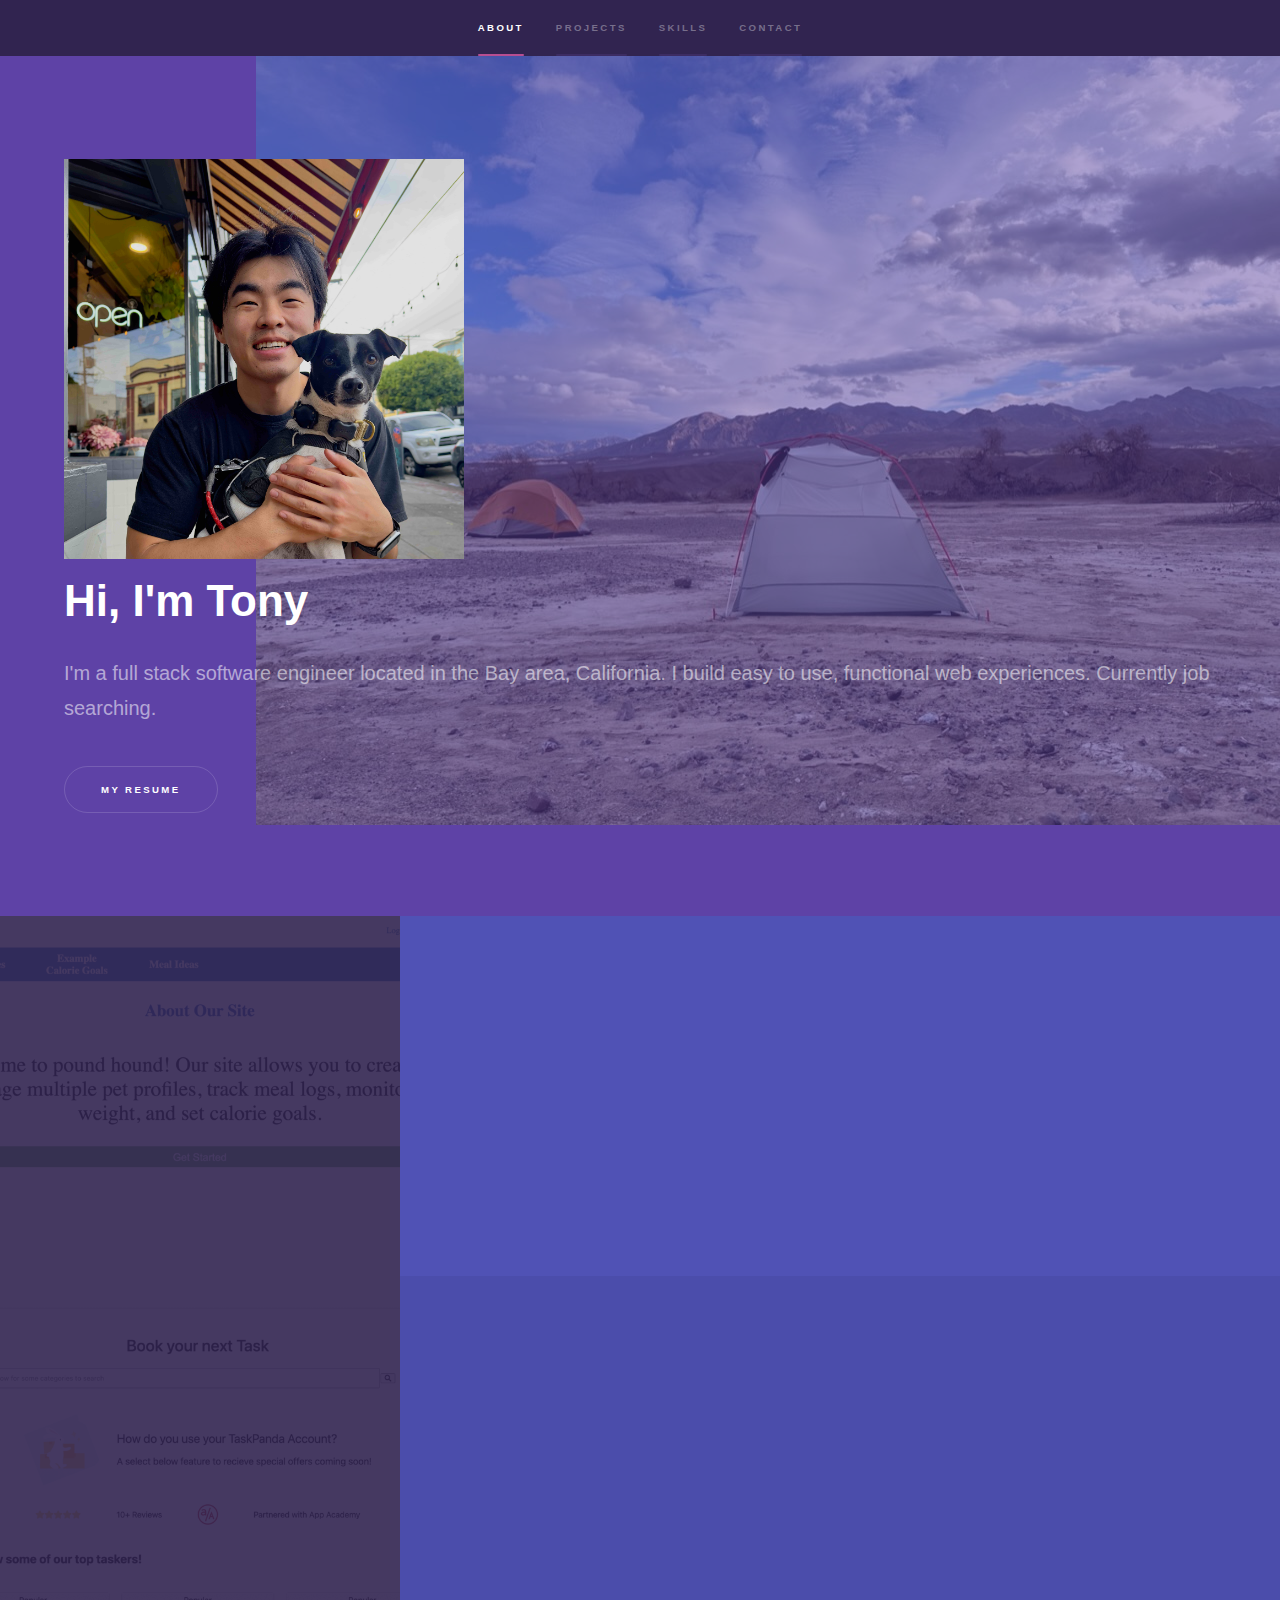
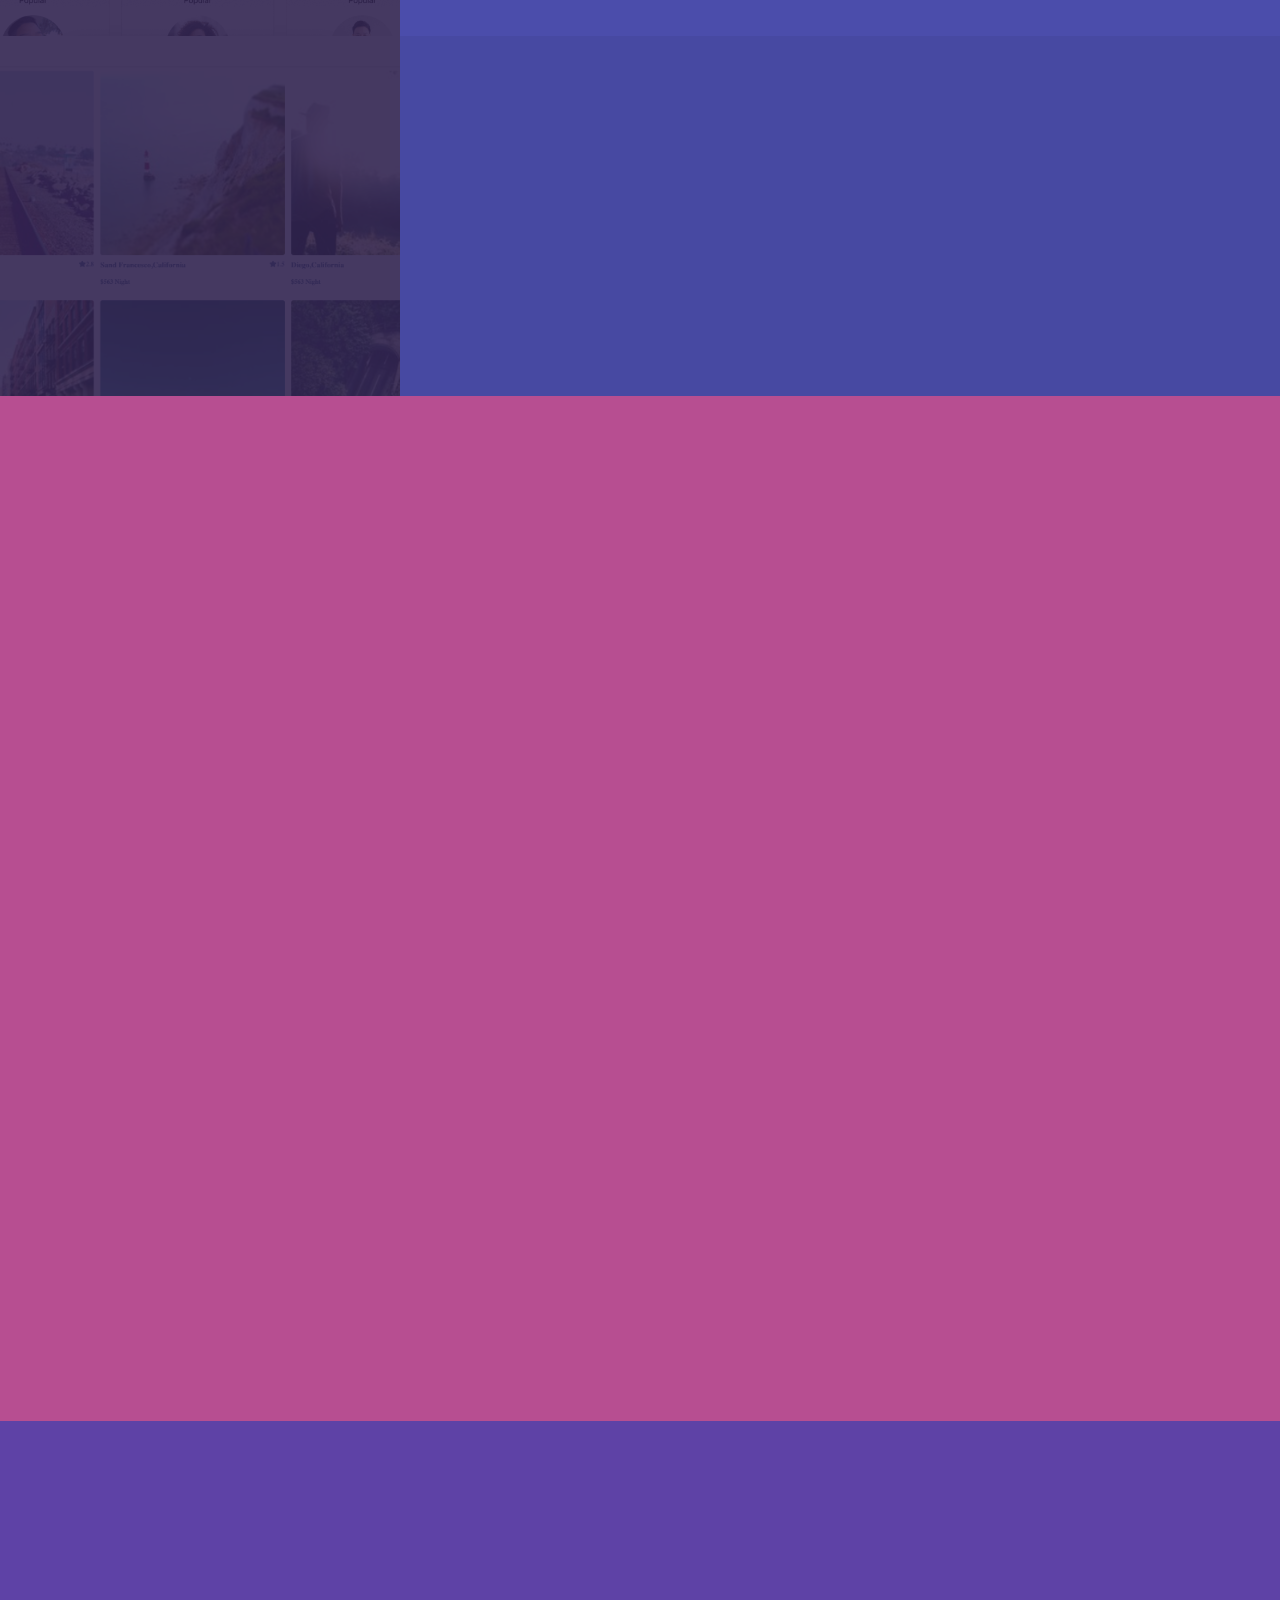
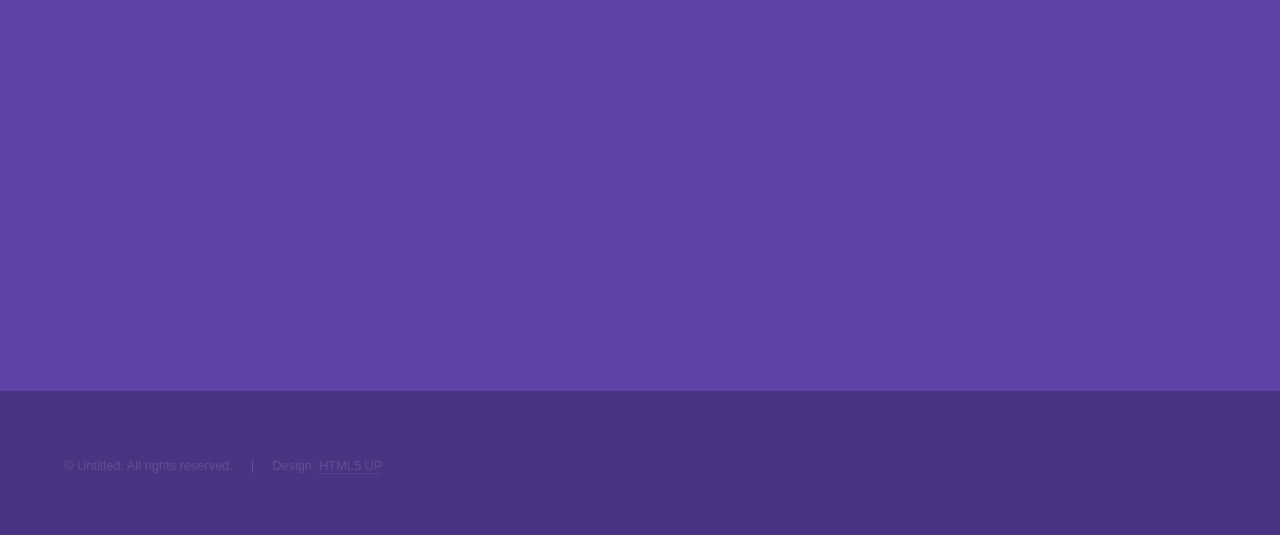
<file: index.html>
<!DOCTYPE HTML>
<!--
	Hyperspace by HTML5 UP
	html5up.net | @ajlkn
	Free for personal and commercial use under the CCA 3.0 license (html5up.net/license)
-->
<html>
	<head>
		<title>Tony He</title>
		<meta charset="utf-8" />
		<meta name="viewport" content="width=device-width, initial-scale=1, user-scalable=no" />
		<link rel="stylesheet" href="assets/css/main.css" />
		<noscript><link rel="stylesheet" href="assets/css/noscript.css" /></noscript>
	</head>
	<body class="is-preload">

		<!-- Sidebar -->
			<section id="sidebar">
				<div class="inner">
					<nav>
						<ul>
							<li><a href="#intro">About</a></li>
							<li><a href="#one">Projects</a></li>
							<li><a href="#two">Skills</a></li>
							<li><a href="#three">Contact</a></li>
						</ul>
					</nav>
				</div>
			</section>

		<!-- Wrapper -->
			<div id="wrapper">

				<!-- Intro -->
					<section id="intro" class="wrapper style1 fullscreen fade-up">
						<div class="inner">
							<img src="images/profile.jpeg" alt="" data-position="25% 25%" style="width: 400px; height: auto;"/>
							<h1>Hi, I'm Tony</h1>
							<p>I'm a full stack software engineer located in the Bay area, California. I build easy to use, functional web experiences. Currently job searching. </a><br />
							</p>
							<ul class="actions">
								<li><a href="https://docs.google.com/document/d/11pzdgfpQrq8wYHEp_ll9ptJjyOVQGOpEpcLzHX60e7g/edit?usp=sharing" target="_blank" class="button scrolly">My resume</a></li>
							</ul>
						</div>
					</section>

				<!-- One -->
					<section id="one" class="wrapper style2 spotlights">
						<section>
							<a href="#" class="image"><img src="images/poundhound.gif" alt="" data-position="center center" /></a>
							<div class="content">
								<div class="inner">
									<h2>Pound Hound</h2>
									<p>Web app for pet profile management with meal log and weight tracking. Inspired by my dog and myfitnesspal. </p>
									<ul class="actions">
										<li><a href="https://poundhound.onrender.com/" class="button" target="_blank">Live site</a></li>
										<li><a href="https://github.com/tohknee/capstone-calorie-tracker" class="button" target="_blank">GitHub Repository</a></li>
										
									</ul>
								</div>
							</div>
						</section>
						<section>
							<a href="#" class="image"><img src="images/taskpanda.gif" alt="" data-position="top center" /></a>
							<div class="content">
								<div class="inner">
									<h2>Task Panda</h2>
									<p>Task Booking and review web application.</p>
									<ul class="actions">
										<li><a href="https://allfouryou.onrender.com/" class="button" target="_blank">Live site</a></li>
										<li><a href="https://github.com/Mattchu18/AllFourYou" class="button" target="_blank">GitHub Repository</a></li>
										
									</ul>
								</div>
							</div>
						</section>
						<section>
							<a href="#" class="image"><img src="images/spotbooker.png" alt="" data-position="25% 25%" /></a>
							<div class="content">
								<div class="inner">
									<h2>Spot Booker</h2>
									<p>Spot Booking & management web applicatio. Built with Express.js, React, Redux.</p>
									<ul class="actions">
										<li><a href="https://spotbooker.onrender.com" class="button" target="_blank">Live site</a></li>
										<li><a href="https://github.com/tohknee/BikeBnB" class="button" target="_blank">GitHub Repository</a></li>
										
									</ul>
								</div>
							</div>
						</section>
					</section>

				<!-- Two -->
					<section id="two" class="wrapper style3 fade-up">
						<div class="inner">
							<h2>What I can do</h2>
							<p>I'm a recent graduate from the App Academy 24 week web development course. I'm experienced in both front end and back end web development. I'm continously learning to expand my knowledge in the coding field. Here are a few skills I picked up along my coding journey so far!</p>
							<div class="features">
								<section>
									<span class="icon solid major fa-code"></span>
									<h3>JavaScript</h3>
									<p>Experienced in developing interactive web apllications with its frameworks and libraries.</p>
								</section>
								<section>
									<span class="icon solid major fa-code"></span>
									<h3>Python</h3>
									<p>Utilized Python and related libraries like Flask for various projects.</p>
								</section>
								<section>
									<span class="icon solid major fa-cog"></span>
									<h3>React.js + Redux</h3>
									<p>I have hands-on experience in developing component based user interfaces with React.js. Managed application state with Redux.</p>
								</section>
								<section>
									<span class="icon solid major fa-desktop"></span>
									<h3>SQL (Structured Query Language)</h3>
									<p>Experienced in querying, manipulating, and managing databases.</p>
								</section>
								<section>
									<span class="icon solid major fa-code"></span>
									<h3>HTML + CSS</h3>
									<p>My first "language". Experienced in writing structured HTML5 markup and styling with CSS.</p>
								</section>
								<section>
									<span class="icon solid major fa-cog"></span>
									<h3>Tools</h3>
									<ul>
										<li>Text Editor: Visual Strudio Code</li>
										<li>Version Control: Git, GitHub</li>
										<li>Debugging: Chrome & React DevTools</li>
										<li>API Development: Postman</li>
									</ul>
								</section>
							</div>
							<ul class="actions">
								<li><a href="https://docs.google.com/document/d/11pzdgfpQrq8wYHEp_ll9ptJjyOVQGOpEpcLzHX60e7g/edit?usp=sharing" target="_blank" class="button">See my resume</a></li>
							</ul>
						</div>
					</section>

				<!-- Three -->
					<section id="three" class="wrapper style1 fade-up">
						<div class="inner">
							<h2>Let's talk</h2>
							<p>Wanna get in touch or collaborate? Feel free to contact me at any of my socials below</p>
							<div >
								<!-- class="split style1" put this in the above div to add split style-->
								<!-- <section>
									<form method="post" action="#">
										<div class="fields">
											<div class="field half">
												<label for="name">Name</label>
												<input type="text" name="name" id="name" />
											</div>
											<div class="field half">
												<label for="email">Email</label>
												<input type="text" name="email" id="email" />
											</div>
											<div class="field">
												<label for="message">Message</label>
												<textarea name="message" id="message" rows="5"></textarea>
											</div>
										</div>
										<ul class="actions">
											<li><a href="" class="button submit">Send Message</a></li>
										</ul>
									</form>
								</section> -->
								<section>
									<ul class="contact">
										<li>
											<h3>Location</h3>
											<span>Bay Area, California
										</span>
										</li>
										<li>
											<h3>Email</h3>
											<a href="mailto: tphe@ucdavis.edu">tphe@ucdavis.edu</a>
										</li>
										<li>
											<h3>Phone</h3>
											<span>(925) 639-8794</span>
										</li>
										<li>
											<h3>Socials</h3>
											<ul class="icons">
												<!-- <li><a href="#" class="icon brands fa-twitter"><span class="label">Twitter</span></a></li> -->
												<!-- <li><a href="#" class="icon brands fa-facebook-f"><span class="label">Facebook</span></a></li> -->
												<li><a href="https://github.com/tohknee" class="icon brands fa-github" target="_blank"><span class="label">GitHub</span></a></li>
												<li><a href="www.linkedin.com/in/tonyhedev" class="icon brands fa-linkedin-in" target="_blank"><span class="label">LinkedIn</span></a></li>
												<li><a href="https://wellfound.com/u/tonyhe" class="icon brands fa fa-hand-peace-o"></a></li> <span class="label">&#x270C;</span>
												<li><a href="https://www.instagram.com/tohknee/" class="icon brands fa-instagram" target="_blank"><span class="label">Instagram</span></a></li>
											</ul>
										</li>
									</ul>
								</section>
							</div>
						</div>
					</section>

			</div>

		<!-- Footer -->
			<footer id="footer" class="wrapper style1-alt">
				<div class="inner">
					<ul class="menu">
						<li>&copy; Untitled. All rights reserved.</li><li>Design: <a href="http://html5up.net">HTML5 UP</a></li>
					</ul>
				</div>
			</footer>

		<!-- Scripts -->
			<script src="assets/js/jquery.min.js"></script>
			<script src="assets/js/jquery.scrollex.min.js"></script>
			<script src="assets/js/jquery.scrolly.min.js"></script>
			<script src="assets/js/browser.min.js"></script>
			<script src="assets/js/breakpoints.min.js"></script>
			<script src="assets/js/util.js"></script>
			<script src="assets/js/main.js"></script>

	</body>
</html>
</file>
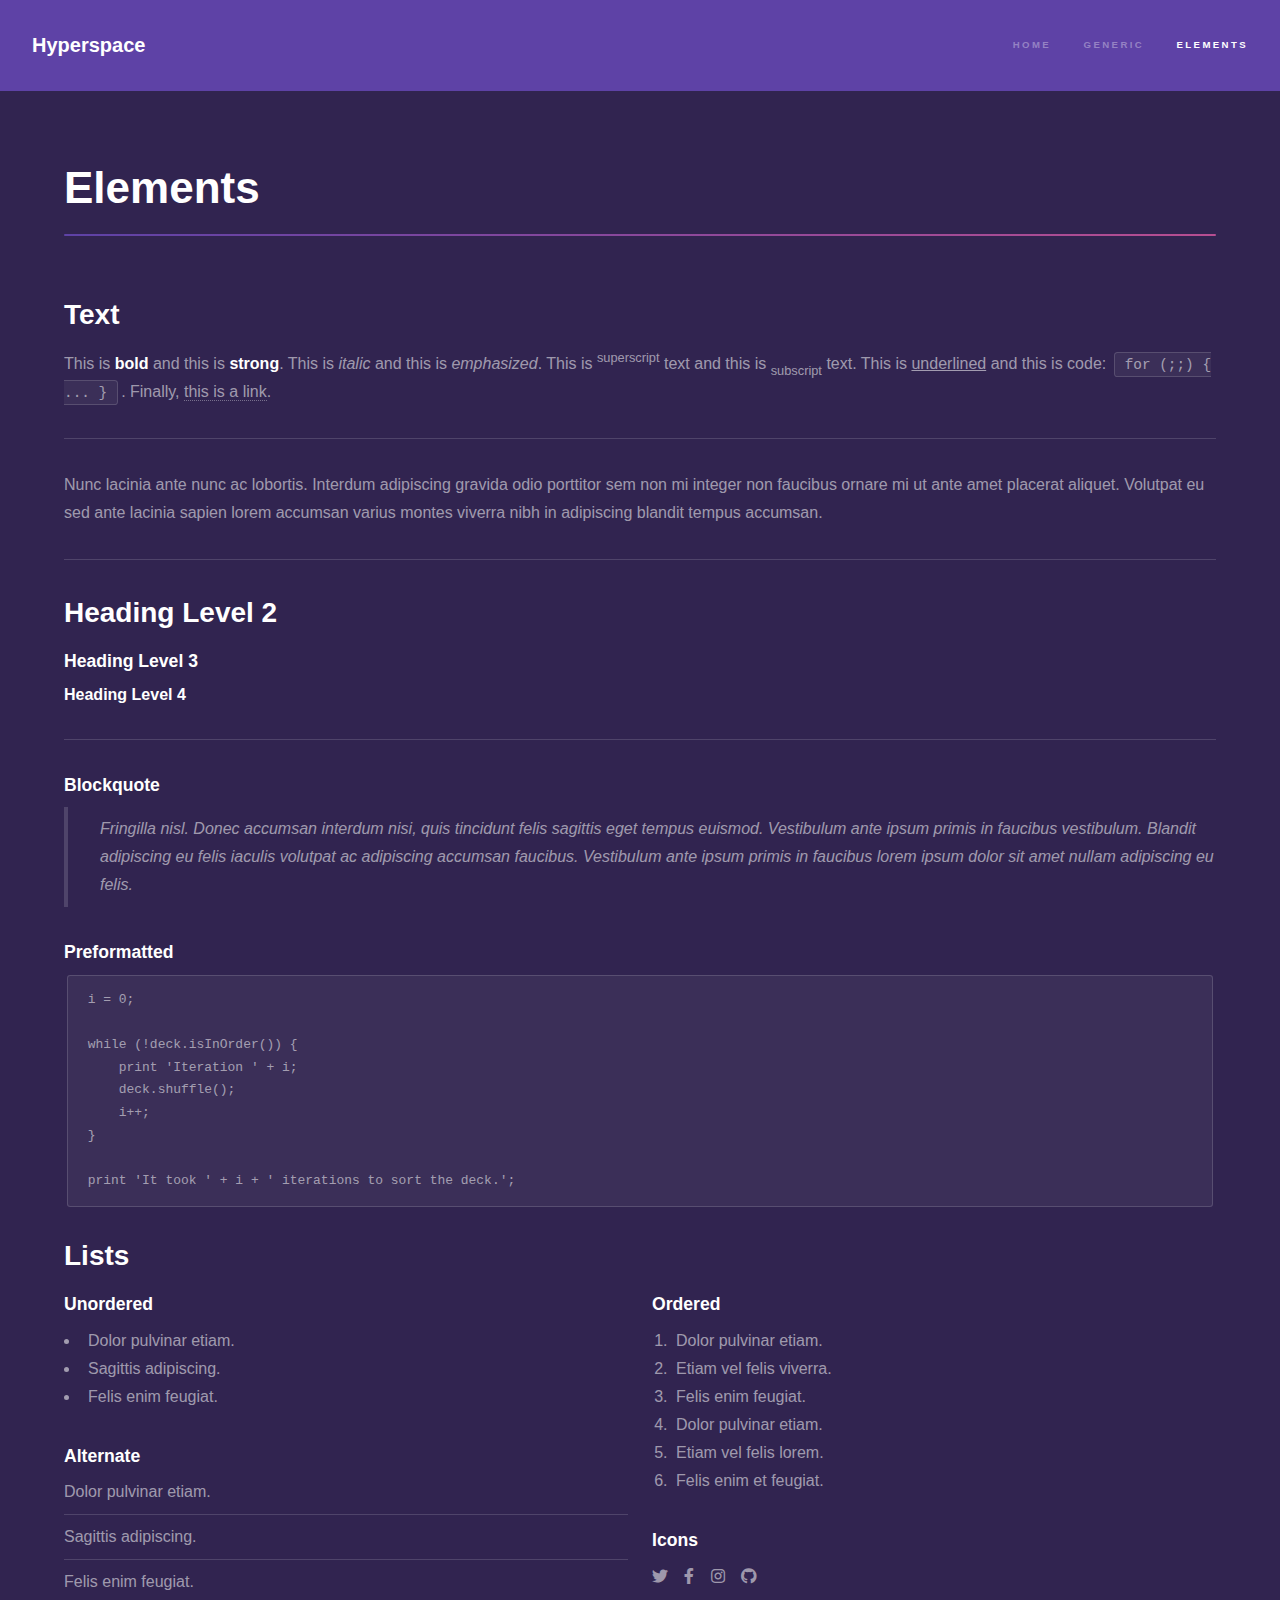
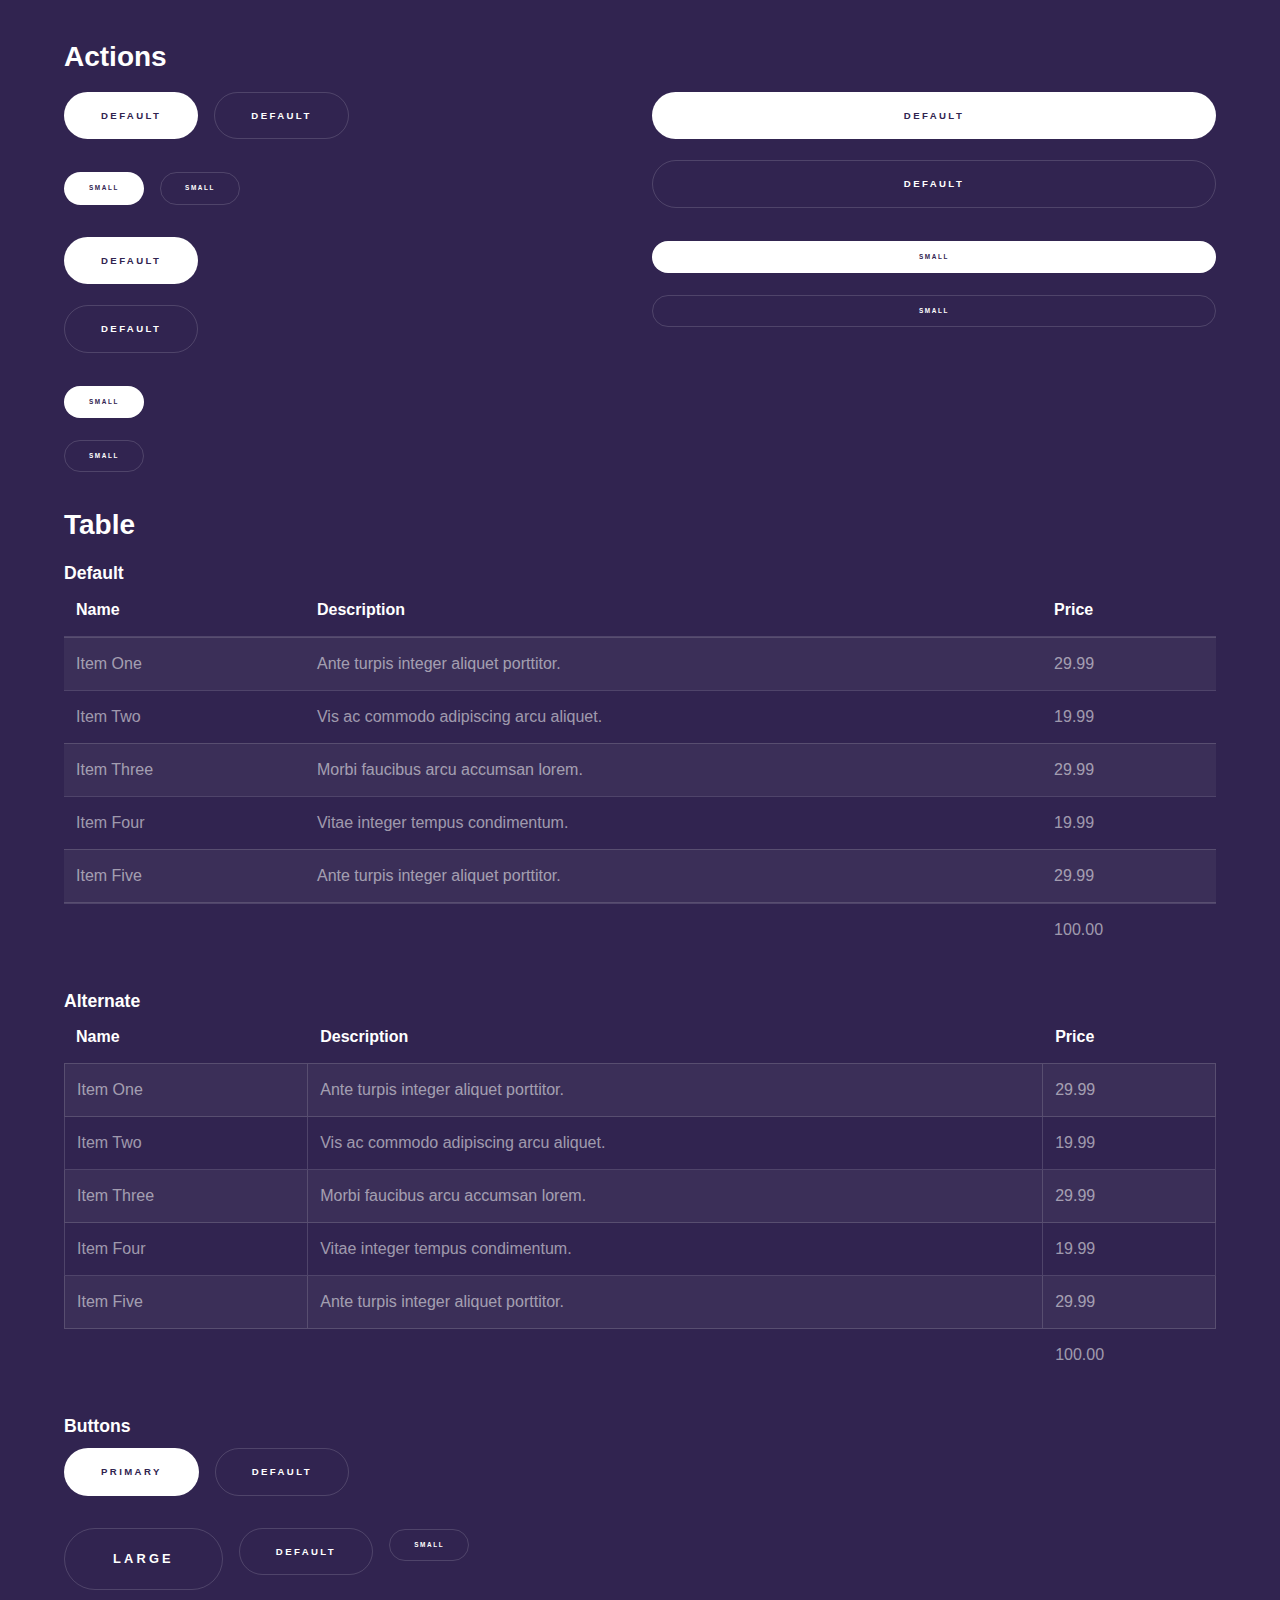
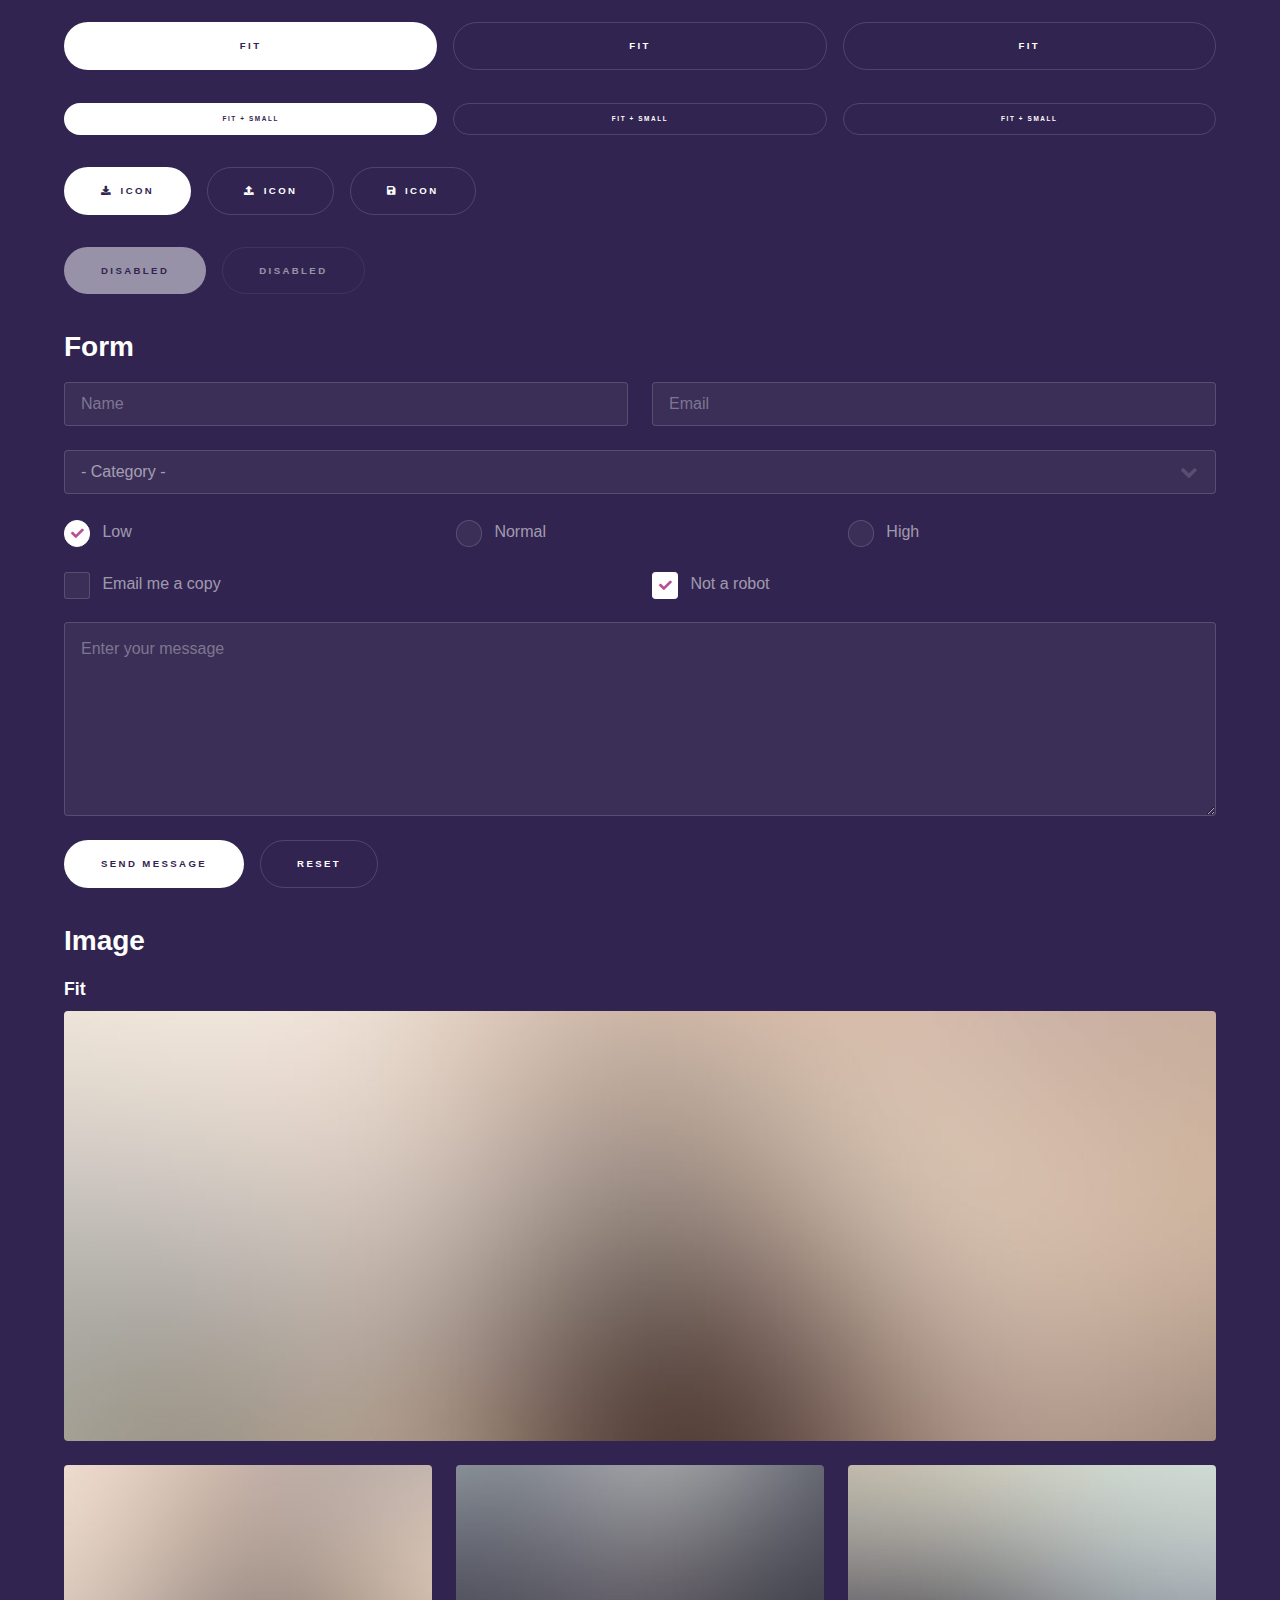
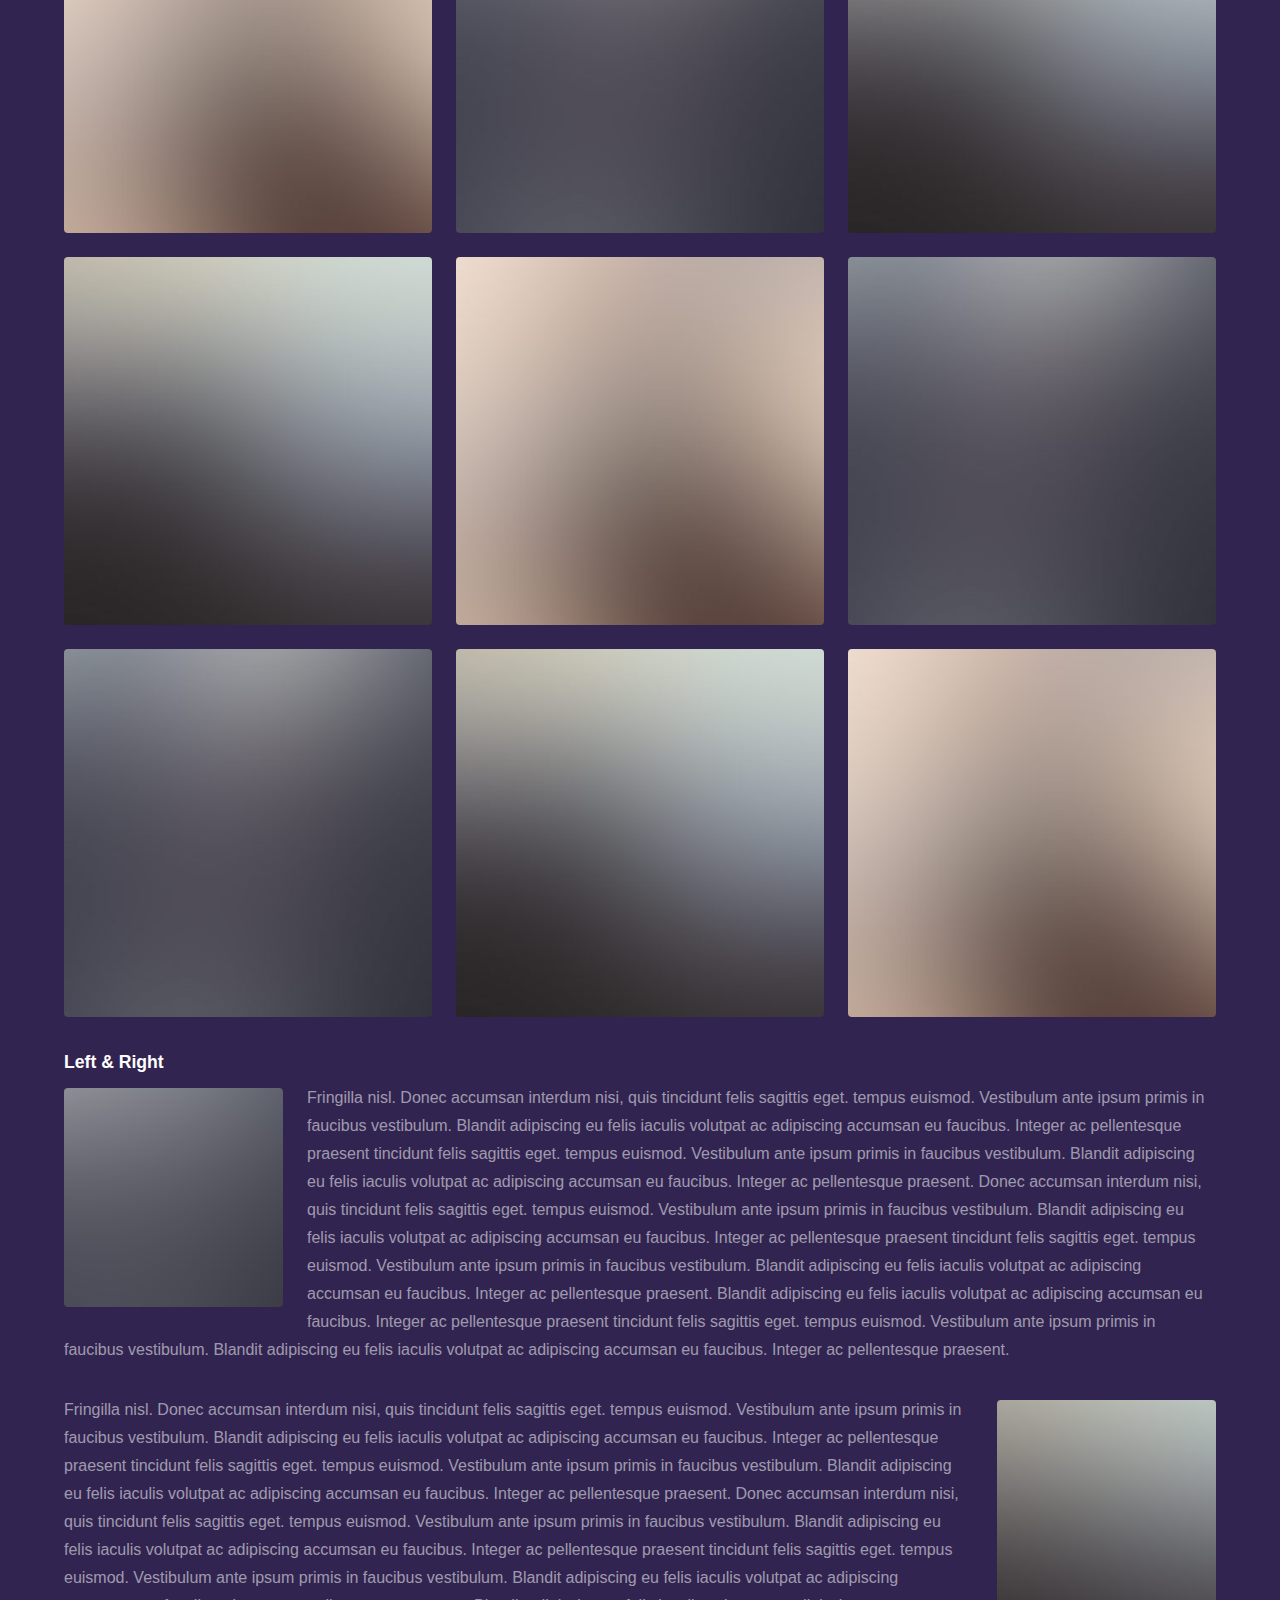
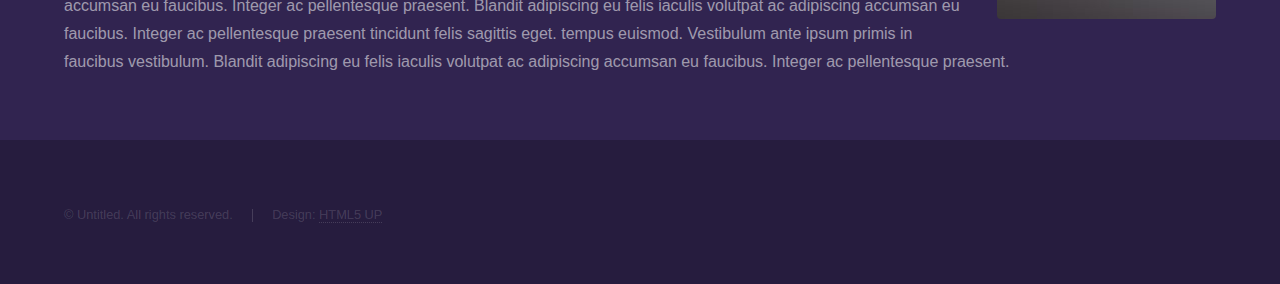
<file: elements.html>
<!DOCTYPE HTML>
<!--
	Hyperspace by HTML5 UP
	html5up.net | @ajlkn
	Free for personal and commercial use under the CCA 3.0 license (html5up.net/license)
-->
<html>
	<head>
		<title>Elements - Hyperspace by HTML5 UP</title>
		<meta charset="utf-8" />
		<meta name="viewport" content="width=device-width, initial-scale=1, user-scalable=no" />
		<link rel="stylesheet" href="assets/css/main.css" />
		<noscript><link rel="stylesheet" href="assets/css/noscript.css" /></noscript>
	</head>
	<body class="is-preload">

		<!-- Header -->
			<header id="header">
				<a href="index.html" class="title">Hyperspace</a>
				<nav>
					<ul>
						<li><a href="index.html">Home</a></li>
						<li><a href="generic.html">Generic</a></li>
						<li><a href="elements.html"  class="active">Elements</a></li>
					</ul>
				</nav>
			</header>

		<!-- Wrapper -->
			<div id="wrapper">

				<!-- Main -->
					<section id="main" class="wrapper">
						<div class="inner">
							<h1 class="major">Elements</h1>

							<!-- Text -->
								<section>
									<h2>Text</h2>
									<p>This is <b>bold</b> and this is <strong>strong</strong>. This is <i>italic</i> and this is <em>emphasized</em>.
									This is <sup>superscript</sup> text and this is <sub>subscript</sub> text.
									This is <u>underlined</u> and this is code: <code>for (;;) { ... }</code>. Finally, <a href="#">this is a link</a>.</p>
									<hr />
									<p>Nunc lacinia ante nunc ac lobortis. Interdum adipiscing gravida odio porttitor sem non mi integer non faucibus ornare mi ut ante amet placerat aliquet. Volutpat eu sed ante lacinia sapien lorem accumsan varius montes viverra nibh in adipiscing blandit tempus accumsan.</p>
									<hr />
									<h2>Heading Level 2</h2>
									<h3>Heading Level 3</h3>
									<h4>Heading Level 4</h4>
									<hr />
									<h3>Blockquote</h3>
									<blockquote>Fringilla nisl. Donec accumsan interdum nisi, quis tincidunt felis sagittis eget tempus euismod. Vestibulum ante ipsum primis in faucibus vestibulum. Blandit adipiscing eu felis iaculis volutpat ac adipiscing accumsan faucibus. Vestibulum ante ipsum primis in faucibus lorem ipsum dolor sit amet nullam adipiscing eu felis.</blockquote>
									<h3>Preformatted</h3>
									<pre><code>i = 0;

while (!deck.isInOrder()) {
    print 'Iteration ' + i;
    deck.shuffle();
    i++;
}

print 'It took ' + i + ' iterations to sort the deck.';</code></pre>
								</section>

							<!-- Lists -->
								<section>
									<h2>Lists</h2>
									<div class="row">
										<div class="col-6 col-12-medium">
											<h3>Unordered</h3>
											<ul>
												<li>Dolor pulvinar etiam.</li>
												<li>Sagittis adipiscing.</li>
												<li>Felis enim feugiat.</li>
											</ul>
											<h3>Alternate</h3>
											<ul class="alt">
												<li>Dolor pulvinar etiam.</li>
												<li>Sagittis adipiscing.</li>
												<li>Felis enim feugiat.</li>
											</ul>
										</div>
										<div class="col-6 col-12-medium">
											<h3>Ordered</h3>
											<ol>
												<li>Dolor pulvinar etiam.</li>
												<li>Etiam vel felis viverra.</li>
												<li>Felis enim feugiat.</li>
												<li>Dolor pulvinar etiam.</li>
												<li>Etiam vel felis lorem.</li>
												<li>Felis enim et feugiat.</li>
											</ol>
											<h3>Icons</h3>
											<ul class="icons">
												<li><a href="#" class="icon brands fa-twitter"><span class="label">Twitter</span></a></li>
												<li><a href="#" class="icon brands fa-facebook-f"><span class="label">Facebook</span></a></li>
												<li><a href="#" class="icon brands fa-instagram"><span class="label">Instagram</span></a></li>
												<li><a href="#" class="icon brands fa-github"><span class="label">Github</span></a></li>
											</ul>
										</div>
									</div>
									<h2>Actions</h2>
									<div class="row">
										<div class="col-6 col-12-medium">
											<ul class="actions">
												<li><a href="#" class="button primary">Default</a></li>
												<li><a href="#" class="button">Default</a></li>
											</ul>
											<ul class="actions small">
												<li><a href="#" class="button primary small">Small</a></li>
												<li><a href="#" class="button small">Small</a></li>
											</ul>
											<ul class="actions stacked">
												<li><a href="#" class="button primary">Default</a></li>
												<li><a href="#" class="button">Default</a></li>
											</ul>
											<ul class="actions stacked">
												<li><a href="#" class="button primary small">Small</a></li>
												<li><a href="#" class="button small">Small</a></li>
											</ul>
										</div>
										<div class="col-6 col-12-medium">
											<ul class="actions stacked">
												<li><a href="#" class="button primary fit">Default</a></li>
												<li><a href="#" class="button fit">Default</a></li>
											</ul>
											<ul class="actions stacked">
												<li><a href="#" class="button primary small fit">Small</a></li>
												<li><a href="#" class="button small fit">Small</a></li>
											</ul>
										</div>
									</div>
								</section>

							<!-- Table -->
								<section>
									<h2>Table</h2>
									<h3>Default</h3>
									<div class="table-wrapper">
										<table>
											<thead>
												<tr>
													<th>Name</th>
													<th>Description</th>
													<th>Price</th>
												</tr>
											</thead>
											<tbody>
												<tr>
													<td>Item One</td>
													<td>Ante turpis integer aliquet porttitor.</td>
													<td>29.99</td>
												</tr>
												<tr>
													<td>Item Two</td>
													<td>Vis ac commodo adipiscing arcu aliquet.</td>
													<td>19.99</td>
												</tr>
												<tr>
													<td>Item Three</td>
													<td> Morbi faucibus arcu accumsan lorem.</td>
													<td>29.99</td>
												</tr>
												<tr>
													<td>Item Four</td>
													<td>Vitae integer tempus condimentum.</td>
													<td>19.99</td>
												</tr>
												<tr>
													<td>Item Five</td>
													<td>Ante turpis integer aliquet porttitor.</td>
													<td>29.99</td>
												</tr>
											</tbody>
											<tfoot>
												<tr>
													<td colspan="2"></td>
													<td>100.00</td>
												</tr>
											</tfoot>
										</table>
									</div>

									<h3>Alternate</h3>
									<div class="table-wrapper">
										<table class="alt">
											<thead>
												<tr>
													<th>Name</th>
													<th>Description</th>
													<th>Price</th>
												</tr>
											</thead>
											<tbody>
												<tr>
													<td>Item One</td>
													<td>Ante turpis integer aliquet porttitor.</td>
													<td>29.99</td>
												</tr>
												<tr>
													<td>Item Two</td>
													<td>Vis ac commodo adipiscing arcu aliquet.</td>
													<td>19.99</td>
												</tr>
												<tr>
													<td>Item Three</td>
													<td> Morbi faucibus arcu accumsan lorem.</td>
													<td>29.99</td>
												</tr>
												<tr>
													<td>Item Four</td>
													<td>Vitae integer tempus condimentum.</td>
													<td>19.99</td>
												</tr>
												<tr>
													<td>Item Five</td>
													<td>Ante turpis integer aliquet porttitor.</td>
													<td>29.99</td>
												</tr>
											</tbody>
											<tfoot>
												<tr>
													<td colspan="2"></td>
													<td>100.00</td>
												</tr>
											</tfoot>
										</table>
									</div>
								</section>

							<!-- Buttons -->
								<section>
									<h3>Buttons</h3>
									<ul class="actions">
										<li><a href="#" class="button primary">Primary</a></li>
										<li><a href="#" class="button">Default</a></li>
									</ul>
									<ul class="actions">
										<li><a href="#" class="button large">Large</a></li>
										<li><a href="#" class="button">Default</a></li>
										<li><a href="#" class="button small">Small</a></li>
									</ul>
									<ul class="actions fit">
										<li><a href="#" class="button primary fit">Fit</a></li>
										<li><a href="#" class="button fit">Fit</a></li>
										<li><a href="#" class="button fit">Fit</a></li>
									</ul>
									<ul class="actions fit small">
										<li><a href="#" class="button primary fit small">Fit + Small</a></li>
										<li><a href="#" class="button fit small">Fit + Small</a></li>
										<li><a href="#" class="button fit small">Fit + Small</a></li>
									</ul>
									<ul class="actions">
										<li><a href="#" class="button primary icon solid fa-download">Icon</a></li>
										<li><a href="#" class="button icon solid fa-upload">Icon</a></li>
										<li><a href="#" class="button icon solid fa-save">Icon</a></li>
									</ul>
									<ul class="actions">
										<li><span class="button primary disabled">Disabled</span></li>
										<li><span class="button disabled">Disabled</span></li>
									</ul>
								</section>

							<!-- Form -->
								<section>
									<h2>Form</h2>
									<form method="post" action="#">
										<div class="row gtr-uniform">
											<div class="col-6 col-12-xsmall">
												<input type="text" name="demo-name" id="demo-name" value="" placeholder="Name" />
											</div>
											<div class="col-6 col-12-xsmall">
												<input type="email" name="demo-email" id="demo-email" value="" placeholder="Email" />
											</div>
											<div class="col-12">
												<select name="demo-category" id="demo-category">
													<option value="">- Category -</option>
													<option value="1">Manufacturing</option>
													<option value="1">Shipping</option>
													<option value="1">Administration</option>
													<option value="1">Human Resources</option>
												</select>
											</div>
											<div class="col-4 col-12-small">
												<input type="radio" id="demo-priority-low" name="demo-priority" checked>
												<label for="demo-priority-low">Low</label>
											</div>
											<div class="col-4 col-12-small">
												<input type="radio" id="demo-priority-normal" name="demo-priority">
												<label for="demo-priority-normal">Normal</label>
											</div>
											<div class="col-4 col-12-small">
												<input type="radio" id="demo-priority-high" name="demo-priority">
												<label for="demo-priority-high">High</label>
											</div>
											<div class="col-6 col-12-small">
												<input type="checkbox" id="demo-copy" name="demo-copy">
												<label for="demo-copy">Email me a copy</label>
											</div>
											<div class="col-6 col-12-small">
												<input type="checkbox" id="demo-human" name="demo-human" checked>
												<label for="demo-human">Not a robot</label>
											</div>
											<div class="col-12">
												<textarea name="demo-message" id="demo-message" placeholder="Enter your message" rows="6"></textarea>
											</div>
											<div class="col-12">
												<ul class="actions">
													<li><input type="submit" value="Send Message" class="primary" /></li>
													<li><input type="reset" value="Reset" /></li>
												</ul>
											</div>
										</div>
									</form>
								</section>

							<!-- Image -->
								<section>
									<h2>Image</h2>
									<h3>Fit</h3>
									<div class="box alt">
										<div class="row gtr-uniform">
											<div class="col-12"><span class="image fit"><img src="images/pic04.jpg" alt="" /></span></div>
											<div class="col-4"><span class="image fit"><img src="images/pic01.jpg" alt="" /></span></div>
											<div class="col-4"><span class="image fit"><img src="images/pic02.jpg" alt="" /></span></div>
											<div class="col-4"><span class="image fit"><img src="images/pic03.jpg" alt="" /></span></div>
											<div class="col-4"><span class="image fit"><img src="images/pic03.jpg" alt="" /></span></div>
											<div class="col-4"><span class="image fit"><img src="images/pic01.jpg" alt="" /></span></div>
											<div class="col-4"><span class="image fit"><img src="images/pic02.jpg" alt="" /></span></div>
											<div class="col-4"><span class="image fit"><img src="images/pic02.jpg" alt="" /></span></div>
											<div class="col-4"><span class="image fit"><img src="images/pic03.jpg" alt="" /></span></div>
											<div class="col-4"><span class="image fit"><img src="images/pic01.jpg" alt="" /></span></div>
										</div>
									</div>
									<h3>Left &amp; Right</h3>
									<p><span class="image left"><img src="images/pic05.jpg" alt="" /></span>Fringilla nisl. Donec accumsan interdum nisi, quis tincidunt felis sagittis eget. tempus euismod. Vestibulum ante ipsum primis in faucibus vestibulum. Blandit adipiscing eu felis iaculis volutpat ac adipiscing accumsan eu faucibus. Integer ac pellentesque praesent tincidunt felis sagittis eget. tempus euismod. Vestibulum ante ipsum primis in faucibus vestibulum. Blandit adipiscing eu felis iaculis volutpat ac adipiscing accumsan eu faucibus. Integer ac pellentesque praesent. Donec accumsan interdum nisi, quis tincidunt felis sagittis eget. tempus euismod. Vestibulum ante ipsum primis in faucibus vestibulum. Blandit adipiscing eu felis iaculis volutpat ac adipiscing accumsan eu faucibus. Integer ac pellentesque praesent tincidunt felis sagittis eget. tempus euismod. Vestibulum ante ipsum primis in faucibus vestibulum. Blandit adipiscing eu felis iaculis volutpat ac adipiscing accumsan eu faucibus. Integer ac pellentesque praesent. Blandit adipiscing eu felis iaculis volutpat ac adipiscing accumsan eu faucibus. Integer ac pellentesque praesent tincidunt felis sagittis eget. tempus euismod. Vestibulum ante ipsum primis in faucibus vestibulum. Blandit adipiscing eu felis iaculis volutpat ac adipiscing accumsan eu faucibus. Integer ac pellentesque praesent.</p>
									<p><span class="image right"><img src="images/pic06.jpg" alt="" /></span>Fringilla nisl. Donec accumsan interdum nisi, quis tincidunt felis sagittis eget. tempus euismod. Vestibulum ante ipsum primis in faucibus vestibulum. Blandit adipiscing eu felis iaculis volutpat ac adipiscing accumsan eu faucibus. Integer ac pellentesque praesent tincidunt felis sagittis eget. tempus euismod. Vestibulum ante ipsum primis in faucibus vestibulum. Blandit adipiscing eu felis iaculis volutpat ac adipiscing accumsan eu faucibus. Integer ac pellentesque praesent. Donec accumsan interdum nisi, quis tincidunt felis sagittis eget. tempus euismod. Vestibulum ante ipsum primis in faucibus vestibulum. Blandit adipiscing eu felis iaculis volutpat ac adipiscing accumsan eu faucibus. Integer ac pellentesque praesent tincidunt felis sagittis eget. tempus euismod. Vestibulum ante ipsum primis in faucibus vestibulum. Blandit adipiscing eu felis iaculis volutpat ac adipiscing accumsan eu faucibus. Integer ac pellentesque praesent. Blandit adipiscing eu felis iaculis volutpat ac adipiscing accumsan eu faucibus. Integer ac pellentesque praesent tincidunt felis sagittis eget. tempus euismod. Vestibulum ante ipsum primis in faucibus vestibulum. Blandit adipiscing eu felis iaculis volutpat ac adipiscing accumsan eu faucibus. Integer ac pellentesque praesent.</p>
								</section>

						</div>
					</section>

			</div>

		<!-- Footer -->
			<footer id="footer" class="wrapper alt">
				<div class="inner">
					<ul class="menu">
						<li>&copy; Untitled. All rights reserved.</li><li>Design: <a href="http://html5up.net">HTML5 UP</a></li>
					</ul>
				</div>
			</footer>

		<!-- Scripts -->
			<script src="assets/js/jquery.min.js"></script>
			<script src="assets/js/jquery.scrollex.min.js"></script>
			<script src="assets/js/jquery.scrolly.min.js"></script>
			<script src="assets/js/browser.min.js"></script>
			<script src="assets/js/breakpoints.min.js"></script>
			<script src="assets/js/util.js"></script>
			<script src="assets/js/main.js"></script>

	</body>
</html>
</file>
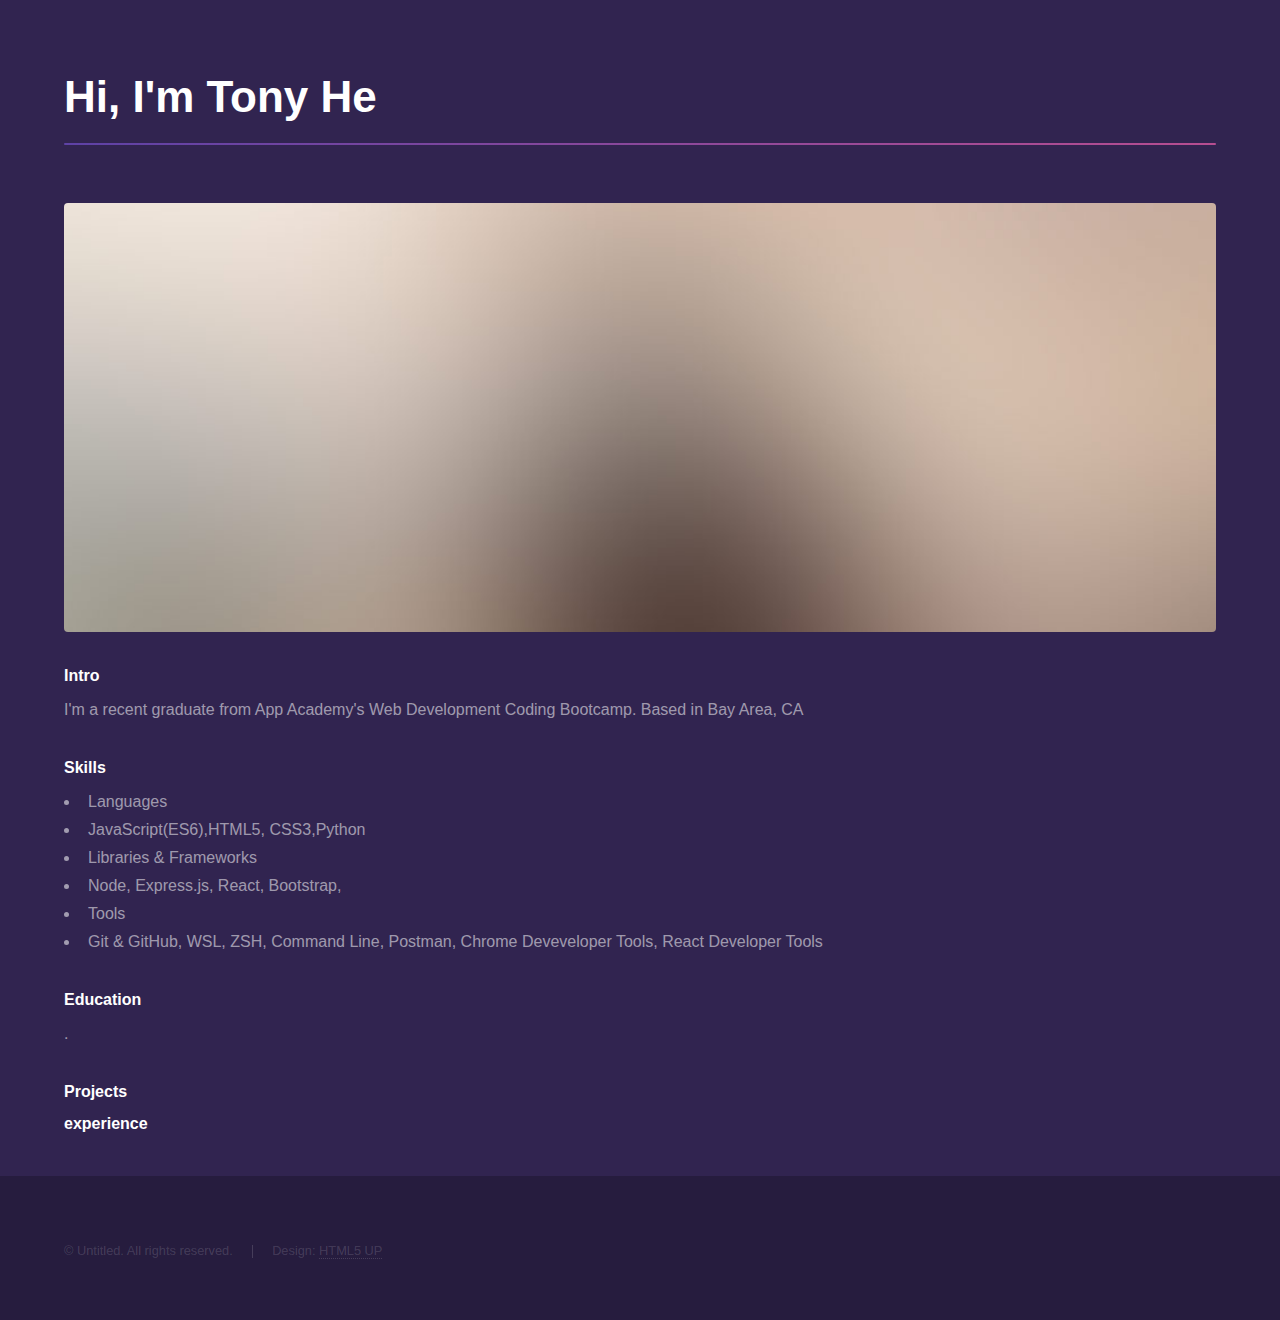
<file: generic.html>
<!DOCTYPE HTML>
<!--
	Hyperspace by HTML5 UP
	html5up.net | @ajlkn
	Free for personal and commercial use under the CCA 3.0 license (html5up.net/license)
-->
<html>
	<head>
		<title>Resume</title>
		<meta charset="utf-8" />
		<meta name="viewport" content="width=device-width, initial-scale=1, user-scalable=no" />
		<link rel="stylesheet" href="assets/css/main.css" />
		<noscript><link rel="stylesheet" href="assets/css/noscript.css" /></noscript>
	</head>
	<body class="is-preload">

		<!-- Header -->
			<!-- <header id="header">
				<a href="index.html" class="title">Hyperspace</a>
				<nav>
					<ul>
						<li><a href="index.html">Home</a></li>
						<li><a href="generic.html" class="active">Generic</a></li>
						<li><a href="elements.html">Elements</a></li>
					</ul>
				</nav>
			</header> -->

		<!-- Wrapper -->
			<div id="wrapper">

				<!-- Main -->
					<section id="main" class="wrapper">
						<div class="inner">
							<h1 class="major">Hi, I'm Tony He </h1>
							<span class="image fit"><img src="images/pic04.jpg" alt="" /></span>
							<h4>Intro</h4>
							<p>I'm a recent graduate from App Academy's Web Development Coding Bootcamp. Based in Bay Area, CA</p>
							<h4>Skills</h4>
							<ul>
								<li>Languages</li>
								<li>JavaScript(ES6),HTML5, CSS3,Python</li>
								<li>Libraries & Frameworks</li>
								<li>Node, Express.js, React, Bootstrap,</li>
								<li>Tools</li>
								<li>Git & GitHub, WSL, ZSH, Command Line, Postman, Chrome Deveveloper Tools, React Developer Tools</li>
							</ul>
							<h4>Education</h4>
							<p>.</p>
							<h4>Projects</h4>
							<h4>experience</h4>
							
						</div>
					</section>

			</div>

		<!-- Footer -->
			<footer id="footer" class="wrapper alt">
				<div class="inner">
					<ul class="menu">
						<li>&copy; Untitled. All rights reserved.</li><li>Design: <a href="http://html5up.net">HTML5 UP</a></li>
					</ul>
				</div>
			</footer>

		<!-- Scripts -->
			<script src="assets/js/jquery.min.js"></script>
			<script src="assets/js/jquery.scrollex.min.js"></script>
			<script src="assets/js/jquery.scrolly.min.js"></script>
			<script src="assets/js/browser.min.js"></script>
			<script src="assets/js/breakpoints.min.js"></script>
			<script src="assets/js/util.js"></script>
			<script src="assets/js/main.js"></script>

	</body>
</html>
</file>
<file: assets/css/noscript.css>
/*
	Hyperspace by HTML5 UP
	html5up.net | @ajlkn
	Free for personal and commercial use under the CCA 3.0 license (html5up.net/license)
*/

/* Spotlights */

	.spotlights > section > .image:before {
		opacity: 0 !important;
	}

	.spotlights > section > .content > .inner {
		-moz-transform: none !important;
		-webkit-transform: none !important;
		-ms-transform: none !important;
		transform: none !important;
		opacity: 1 !important;
	}

/* Wrapper */

	.wrapper > .inner {
		opacity: 1 !important;
		-moz-transform: none !important;
		-webkit-transform: none !important;
		-ms-transform: none !important;
		transform: none !important;
	}

/* Sidebar */

	#sidebar > .inner {
		opacity: 1 !important;
	}

	#sidebar nav > ul > li {
		-moz-transform: none !important;
		-webkit-transform: none !important;
		-ms-transform: none !important;
		transform: none !important;
		opacity: 1 !important;
	}
</file>
<file: assets/css/main.css>
@import url(fontawesome-all.min.css);

/*
	Hyperspace by HTML5 UP
	html5up.net | @ajlkn
	Free for personal and commercial use under the CCA 3.0 license (html5up.net/license)
*/

html, body, div, span, applet, object,
iframe, h1, h2, h3, h4, h5, h6, p, blockquote,
pre, a, abbr, acronym, address, big, cite,
code, del, dfn, em, img, ins, kbd, q, s, samp,
small, strike, strong, sub, sup, tt, var, b,
u, i, center, dl, dt, dd, ol, ul, li, fieldset,
form, label, legend, table, caption, tbody,
tfoot, thead, tr, th, td, article, aside,
canvas, details, embed, figure, figcaption,
footer, header, hgroup, menu, nav, output, ruby,
section, summary, time, mark, audio, video {
	margin: 0;
	padding: 0;
	border: 0;
	font-size: 100%;
	font: inherit;
	vertical-align: baseline;}

article, aside, details, figcaption, figure,
footer, header, hgroup, menu, nav, section {
	display: block;}

body {
	line-height: 1;
}

ol, ul {
	list-style: none;
}

blockquote, q {
	quotes: none;
}

	blockquote:before, blockquote:after, q:before, q:after {
		content: '';
		content: none;
	}

table {
	border-collapse: collapse;
	border-spacing: 0;
}

body {
	-webkit-text-size-adjust: none;
}

mark {
	background-color: transparent;
	color: inherit;
}

input::-moz-focus-inner {
	border: 0;
	padding: 0;
}

input, select, textarea {
	-moz-appearance: none;
	-webkit-appearance: none;
	-ms-appearance: none;
	appearance: none;
}

/* Basic */

	@-ms-viewport {
		width: device-width;
	}

	body {
		-ms-overflow-style: scrollbar;
	}

	@media screen and (max-width: 480px) {

		html, body {
			min-width: 320px;
		}

	}

	html {
		box-sizing: border-box;
	}

	*, *:before, *:after {
		box-sizing: inherit;
	}

	body {
		background: #312450;
	}

		body.is-preload *, body.is-preload *:before, body.is-preload *:after {
			-moz-animation: none !important;
			-webkit-animation: none !important;
			-ms-animation: none !important;
			animation: none !important;
			-moz-transition: none !important;
			-webkit-transition: none !important;
			-ms-transition: none !important;
			transition: none !important;
		}

/* Type */

	body, input, select, textarea {
		color: rgba(255, 255, 255, 0.55);
		font-family: Arial, Helvetica, sans-serif;
		font-size: 16.5pt;
		font-weight: normal;
		line-height: 1.75;
	}

		@media screen and (max-width: 1680px) {

			body, input, select, textarea {
				font-size: 13pt;
			}

		}

		@media screen and (max-width: 1280px) {

			body, input, select, textarea {
				font-size: 12pt;
			}

		}

		@media screen and (max-width: 360px) {

			body, input, select, textarea {
				font-size: 11pt;
			}

		}

	a {
		-moz-transition: color 0.2s ease, border-bottom-color 0.2s ease;
		-webkit-transition: color 0.2s ease, border-bottom-color 0.2s ease;
		-ms-transition: color 0.2s ease, border-bottom-color 0.2s ease;
		transition: color 0.2s ease, border-bottom-color 0.2s ease;
		border-bottom: dotted 1px rgba(255, 255, 255, 0.35);
		color: inherit;
		text-decoration: none;
	}

		a:hover {
			border-bottom-color: transparent;
			color: #ffffff;
		}

	strong, b {
		color: #ffffff;
		font-weight: bold;
	}

	em, i {
		font-style: italic;
	}

	p {
		margin: 0 0 2em 0;
	}

	h1, h2, h3, h4, h5, h6 {
		color: #ffffff;
		font-weight: bold;
		line-height: 1.5;
		margin: 0 0 0.5em 0;
	}

		h1 a, h2 a, h3 a, h4 a, h5 a, h6 a {
			color: inherit;
			text-decoration: none;
		}

	h1 {
		font-size: 2.75em;
	}

		h1.major {
			margin: 0 0 1.3em 0;
			position: relative;
			padding-bottom: 0.35em;
		}

			h1.major:after {
				background-image: -moz-linear-gradient(to right, #5e42a6, #b74e91);
				background-image: -webkit-linear-gradient(to right, #5e42a6, #b74e91);
				background-image: -ms-linear-gradient(to right, #5e42a6, #b74e91);
				background-image: linear-gradient(to right, #5e42a6, #b74e91);
				-moz-transition: max-width 0.2s ease;
				-webkit-transition: max-width 0.2s ease;
				-ms-transition: max-width 0.2s ease;
				transition: max-width 0.2s ease;
				border-radius: 0.2em;
				bottom: 0;
				content: '';
				height: 0.05em;
				position: absolute;
				right: 0;
				width: 100%;
			}

	h2 {
		font-size: 1.75em;
	}

	h3 {
		font-size: 1.1em;
	}

	h4 {
		font-size: 1em;
	}

	h5 {
		font-size: 0.8em;
	}

	h6 {
		font-size: 0.6em;
	}

	@media screen and (max-width: 736px) {

		h1 {
			font-size: 2em;
		}

		h2 {
			font-size: 1.25em;
		}

		h3 {
			font-size: 1em;
		}

		h4 {
			font-size: 0.8em;
		}

		h5 {
			font-size: 0.6em;
		}

		h6 {
			font-size: 0.6em;
		}

	}

	sub {
		font-size: 0.8em;
		position: relative;
		top: 0.5em;
	}

	sup {
		font-size: 0.8em;
		position: relative;
		top: -0.5em;
	}

	blockquote {
		border-left: solid 4px rgba(255, 255, 255, 0.15);
		font-style: italic;
		margin: 0 0 2em 0;
		padding: 0.5em 0 0.5em 2em;
	}

	code {
		background: rgba(255, 255, 255, 0.05);
		border-radius: 0.25em;
		border: solid 1px rgba(255, 255, 255, 0.15);
		font-family: "Courier New", monospace;
		font-size: 0.9em;
		margin: 0 0.25em;
		padding: 0.25em 0.65em;
	}

	pre {
		-webkit-overflow-scrolling: touch;
		font-family: "Courier New", monospace;
		font-size: 0.9em;
		margin: 0 0 2em 0;
	}

		pre code {
			display: block;
			line-height: 1.75em;
			padding: 1em 1.5em;
			overflow-x: auto;
		}

	hr {
		border: 0;
		border-bottom: solid 1px rgba(255, 255, 255, 0.15);
		margin: 2em 0;
	}

		hr.major {
			margin: 3em 0;
		}

	.align-left {
		text-align: left;
	}

	.align-center {
		text-align: center;
	}

	.align-right {
		text-align: right;
	}

/* Row */

	.row {
		display: flex;
		flex-wrap: wrap;
		box-sizing: border-box;
		align-items: stretch;
	}

		.row > * {
			box-sizing: border-box;
		}

		.row.gtr-uniform > * > :last-child {
			margin-bottom: 0;
		}

		.row.aln-left {
			justify-content: flex-start;
		}

		.row.aln-center {
			justify-content: center;
		}

		.row.aln-right {
			justify-content: flex-end;
		}

		.row.aln-top {
			align-items: flex-start;
		}

		.row.aln-middle {
			align-items: center;
		}

		.row.aln-bottom {
			align-items: flex-end;
		}

		.row > .imp {
			order: -1;
		}

		.row > .col-1 {
			width: 8.33333%;
		}

		.row > .off-1 {
			margin-left: 8.33333%;
		}

		.row > .col-2 {
			width: 16.66667%;
		}

		.row > .off-2 {
			margin-left: 16.66667%;
		}

		.row > .col-3 {
			width: 25%;
		}

		.row > .off-3 {
			margin-left: 25%;
		}

		.row > .col-4 {
			width: 33.33333%;
		}

		.row > .off-4 {
			margin-left: 33.33333%;
		}

		.row > .col-5 {
			width: 41.66667%;
		}

		.row > .off-5 {
			margin-left: 41.66667%;
		}

		.row > .col-6 {
			width: 50%;
		}

		.row > .off-6 {
			margin-left: 50%;
		}

		.row > .col-7 {
			width: 58.33333%;
		}

		.row > .off-7 {
			margin-left: 58.33333%;
		}

		.row > .col-8 {
			width: 66.66667%;
		}

		.row > .off-8 {
			margin-left: 66.66667%;
		}

		.row > .col-9 {
			width: 75%;
		}

		.row > .off-9 {
			margin-left: 75%;
		}

		.row > .col-10 {
			width: 83.33333%;
		}

		.row > .off-10 {
			margin-left: 83.33333%;
		}

		.row > .col-11 {
			width: 91.66667%;
		}

		.row > .off-11 {
			margin-left: 91.66667%;
		}

		.row > .col-12 {
			width: 100%;
		}

		.row > .off-12 {
			margin-left: 100%;
		}

		.row.gtr-0 {
			margin-top: 0;
			margin-left: 0em;
		}

			.row.gtr-0 > * {
				padding: 0 0 0 0em;
			}

			.row.gtr-0.gtr-uniform {
				margin-top: 0em;
			}

				.row.gtr-0.gtr-uniform > * {
					padding-top: 0em;
				}

		.row.gtr-25 {
			margin-top: 0;
			margin-left: -0.375em;
		}

			.row.gtr-25 > * {
				padding: 0 0 0 0.375em;
			}

			.row.gtr-25.gtr-uniform {
				margin-top: -0.375em;
			}

				.row.gtr-25.gtr-uniform > * {
					padding-top: 0.375em;
				}

		.row.gtr-50 {
			margin-top: 0;
			margin-left: -0.75em;
		}

			.row.gtr-50 > * {
				padding: 0 0 0 0.75em;
			}

			.row.gtr-50.gtr-uniform {
				margin-top: -0.75em;
			}

				.row.gtr-50.gtr-uniform > * {
					padding-top: 0.75em;
				}

		.row {
			margin-top: 0;
			margin-left: -1.5em;
		}

			.row > * {
				padding: 0 0 0 1.5em;
			}

			.row.gtr-uniform {
				margin-top: -1.5em;
			}

				.row.gtr-uniform > * {
					padding-top: 1.5em;
				}

		.row.gtr-150 {
			margin-top: 0;
			margin-left: -2.25em;
		}

			.row.gtr-150 > * {
				padding: 0 0 0 2.25em;
			}

			.row.gtr-150.gtr-uniform {
				margin-top: -2.25em;
			}

				.row.gtr-150.gtr-uniform > * {
					padding-top: 2.25em;
				}

		.row.gtr-200 {
			margin-top: 0;
			margin-left: -3em;
		}

			.row.gtr-200 > * {
				padding: 0 0 0 3em;
			}

			.row.gtr-200.gtr-uniform {
				margin-top: -3em;
			}

				.row.gtr-200.gtr-uniform > * {
					padding-top: 3em;
				}

		@media screen and (max-width: 1680px) {

			.row {
				display: flex;
				flex-wrap: wrap;
				box-sizing: border-box;
				align-items: stretch;
			}

				.row > * {
					box-sizing: border-box;
				}

				.row.gtr-uniform > * > :last-child {
					margin-bottom: 0;
				}

				.row.aln-left {
					justify-content: flex-start;
				}

				.row.aln-center {
					justify-content: center;
				}

				.row.aln-right {
					justify-content: flex-end;
				}

				.row.aln-top {
					align-items: flex-start;
				}

				.row.aln-middle {
					align-items: center;
				}

				.row.aln-bottom {
					align-items: flex-end;
				}

				.row > .imp-xlarge {
					order: -1;
				}

				.row > .col-1-xlarge {
					width: 8.33333%;
				}

				.row > .off-1-xlarge {
					margin-left: 8.33333%;
				}

				.row > .col-2-xlarge {
					width: 16.66667%;
				}

				.row > .off-2-xlarge {
					margin-left: 16.66667%;
				}

				.row > .col-3-xlarge {
					width: 25%;
				}

				.row > .off-3-xlarge {
					margin-left: 25%;
				}

				.row > .col-4-xlarge {
					width: 33.33333%;
				}

				.row > .off-4-xlarge {
					margin-left: 33.33333%;
				}

				.row > .col-5-xlarge {
					width: 41.66667%;
				}

				.row > .off-5-xlarge {
					margin-left: 41.66667%;
				}

				.row > .col-6-xlarge {
					width: 50%;
				}

				.row > .off-6-xlarge {
					margin-left: 50%;
				}

				.row > .col-7-xlarge {
					width: 58.33333%;
				}

				.row > .off-7-xlarge {
					margin-left: 58.33333%;
				}

				.row > .col-8-xlarge {
					width: 66.66667%;
				}

				.row > .off-8-xlarge {
					margin-left: 66.66667%;
				}

				.row > .col-9-xlarge {
					width: 75%;
				}

				.row > .off-9-xlarge {
					margin-left: 75%;
				}

				.row > .col-10-xlarge {
					width: 83.33333%;
				}

				.row > .off-10-xlarge {
					margin-left: 83.33333%;
				}

				.row > .col-11-xlarge {
					width: 91.66667%;
				}

				.row > .off-11-xlarge {
					margin-left: 91.66667%;
				}

				.row > .col-12-xlarge {
					width: 100%;
				}

				.row > .off-12-xlarge {
					margin-left: 100%;
				}

				.row.gtr-0 {
					margin-top: 0;
					margin-left: 0em;
				}

					.row.gtr-0 > * {
						padding: 0 0 0 0em;
					}

					.row.gtr-0.gtr-uniform {
						margin-top: 0em;
					}

						.row.gtr-0.gtr-uniform > * {
							padding-top: 0em;
						}

				.row.gtr-25 {
					margin-top: 0;
					margin-left: -0.375em;
				}

					.row.gtr-25 > * {
						padding: 0 0 0 0.375em;
					}

					.row.gtr-25.gtr-uniform {
						margin-top: -0.375em;
					}

						.row.gtr-25.gtr-uniform > * {
							padding-top: 0.375em;
						}

				.row.gtr-50 {
					margin-top: 0;
					margin-left: -0.75em;
				}

					.row.gtr-50 > * {
						padding: 0 0 0 0.75em;
					}

					.row.gtr-50.gtr-uniform {
						margin-top: -0.75em;
					}

						.row.gtr-50.gtr-uniform > * {
							padding-top: 0.75em;
						}

				.row {
					margin-top: 0;
					margin-left: -1.5em;
				}

					.row > * {
						padding: 0 0 0 1.5em;
					}

					.row.gtr-uniform {
						margin-top: -1.5em;
					}

						.row.gtr-uniform > * {
							padding-top: 1.5em;
						}

				.row.gtr-150 {
					margin-top: 0;
					margin-left: -2.25em;
				}

					.row.gtr-150 > * {
						padding: 0 0 0 2.25em;
					}

					.row.gtr-150.gtr-uniform {
						margin-top: -2.25em;
					}

						.row.gtr-150.gtr-uniform > * {
							padding-top: 2.25em;
						}

				.row.gtr-200 {
					margin-top: 0;
					margin-left: -3em;
				}

					.row.gtr-200 > * {
						padding: 0 0 0 3em;
					}

					.row.gtr-200.gtr-uniform {
						margin-top: -3em;
					}

						.row.gtr-200.gtr-uniform > * {
							padding-top: 3em;
						}

		}

		@media screen and (max-width: 1280px) {

			.row {
				display: flex;
				flex-wrap: wrap;
				box-sizing: border-box;
				align-items: stretch;
			}

				.row > * {
					box-sizing: border-box;
				}

				.row.gtr-uniform > * > :last-child {
					margin-bottom: 0;
				}

				.row.aln-left {
					justify-content: flex-start;
				}

				.row.aln-center {
					justify-content: center;
				}

				.row.aln-right {
					justify-content: flex-end;
				}

				.row.aln-top {
					align-items: flex-start;
				}

				.row.aln-middle {
					align-items: center;
				}

				.row.aln-bottom {
					align-items: flex-end;
				}

				.row > .imp-large {
					order: -1;
				}

				.row > .col-1-large {
					width: 8.33333%;
				}

				.row > .off-1-large {
					margin-left: 8.33333%;
				}

				.row > .col-2-large {
					width: 16.66667%;
				}

				.row > .off-2-large {
					margin-left: 16.66667%;
				}

				.row > .col-3-large {
					width: 25%;
				}

				.row > .off-3-large {
					margin-left: 25%;
				}

				.row > .col-4-large {
					width: 33.33333%;
				}

				.row > .off-4-large {
					margin-left: 33.33333%;
				}

				.row > .col-5-large {
					width: 41.66667%;
				}

				.row > .off-5-large {
					margin-left: 41.66667%;
				}

				.row > .col-6-large {
					width: 50%;
				}

				.row > .off-6-large {
					margin-left: 50%;
				}

				.row > .col-7-large {
					width: 58.33333%;
				}

				.row > .off-7-large {
					margin-left: 58.33333%;
				}

				.row > .col-8-large {
					width: 66.66667%;
				}

				.row > .off-8-large {
					margin-left: 66.66667%;
				}

				.row > .col-9-large {
					width: 75%;
				}

				.row > .off-9-large {
					margin-left: 75%;
				}

				.row > .col-10-large {
					width: 83.33333%;
				}

				.row > .off-10-large {
					margin-left: 83.33333%;
				}

				.row > .col-11-large {
					width: 91.66667%;
				}

				.row > .off-11-large {
					margin-left: 91.66667%;
				}

				.row > .col-12-large {
					width: 100%;
				}

				.row > .off-12-large {
					margin-left: 100%;
				}

				.row.gtr-0 {
					margin-top: 0;
					margin-left: 0em;
				}

					.row.gtr-0 > * {
						padding: 0 0 0 0em;
					}

					.row.gtr-0.gtr-uniform {
						margin-top: 0em;
					}

						.row.gtr-0.gtr-uniform > * {
							padding-top: 0em;
						}

				.row.gtr-25 {
					margin-top: 0;
					margin-left: -0.375em;
				}

					.row.gtr-25 > * {
						padding: 0 0 0 0.375em;
					}

					.row.gtr-25.gtr-uniform {
						margin-top: -0.375em;
					}

						.row.gtr-25.gtr-uniform > * {
							padding-top: 0.375em;
						}

				.row.gtr-50 {
					margin-top: 0;
					margin-left: -0.75em;
				}

					.row.gtr-50 > * {
						padding: 0 0 0 0.75em;
					}

					.row.gtr-50.gtr-uniform {
						margin-top: -0.75em;
					}

						.row.gtr-50.gtr-uniform > * {
							padding-top: 0.75em;
						}

				.row {
					margin-top: 0;
					margin-left: -1.5em;
				}

					.row > * {
						padding: 0 0 0 1.5em;
					}

					.row.gtr-uniform {
						margin-top: -1.5em;
					}

						.row.gtr-uniform > * {
							padding-top: 1.5em;
						}

				.row.gtr-150 {
					margin-top: 0;
					margin-left: -2.25em;
				}

					.row.gtr-150 > * {
						padding: 0 0 0 2.25em;
					}

					.row.gtr-150.gtr-uniform {
						margin-top: -2.25em;
					}

						.row.gtr-150.gtr-uniform > * {
							padding-top: 2.25em;
						}

				.row.gtr-200 {
					margin-top: 0;
					margin-left: -3em;
				}

					.row.gtr-200 > * {
						padding: 0 0 0 3em;
					}

					.row.gtr-200.gtr-uniform {
						margin-top: -3em;
					}

						.row.gtr-200.gtr-uniform > * {
							padding-top: 3em;
						}

		}

		@media screen and (max-width: 980px) {

			.row {
				display: flex;
				flex-wrap: wrap;
				box-sizing: border-box;
				align-items: stretch;
			}

				.row > * {
					box-sizing: border-box;
				}

				.row.gtr-uniform > * > :last-child {
					margin-bottom: 0;
				}

				.row.aln-left {
					justify-content: flex-start;
				}

				.row.aln-center {
					justify-content: center;
				}

				.row.aln-right {
					justify-content: flex-end;
				}

				.row.aln-top {
					align-items: flex-start;
				}

				.row.aln-middle {
					align-items: center;
				}

				.row.aln-bottom {
					align-items: flex-end;
				}

				.row > .imp-medium {
					order: -1;
				}

				.row > .col-1-medium {
					width: 8.33333%;
				}

				.row > .off-1-medium {
					margin-left: 8.33333%;
				}

				.row > .col-2-medium {
					width: 16.66667%;
				}

				.row > .off-2-medium {
					margin-left: 16.66667%;
				}

				.row > .col-3-medium {
					width: 25%;
				}

				.row > .off-3-medium {
					margin-left: 25%;
				}

				.row > .col-4-medium {
					width: 33.33333%;
				}

				.row > .off-4-medium {
					margin-left: 33.33333%;
				}

				.row > .col-5-medium {
					width: 41.66667%;
				}

				.row > .off-5-medium {
					margin-left: 41.66667%;
				}

				.row > .col-6-medium {
					width: 50%;
				}

				.row > .off-6-medium {
					margin-left: 50%;
				}

				.row > .col-7-medium {
					width: 58.33333%;
				}

				.row > .off-7-medium {
					margin-left: 58.33333%;
				}

				.row > .col-8-medium {
					width: 66.66667%;
				}

				.row > .off-8-medium {
					margin-left: 66.66667%;
				}

				.row > .col-9-medium {
					width: 75%;
				}

				.row > .off-9-medium {
					margin-left: 75%;
				}

				.row > .col-10-medium {
					width: 83.33333%;
				}

				.row > .off-10-medium {
					margin-left: 83.33333%;
				}

				.row > .col-11-medium {
					width: 91.66667%;
				}

				.row > .off-11-medium {
					margin-left: 91.66667%;
				}

				.row > .col-12-medium {
					width: 100%;
				}

				.row > .off-12-medium {
					margin-left: 100%;
				}

				.row.gtr-0 {
					margin-top: 0;
					margin-left: 0em;
				}

					.row.gtr-0 > * {
						padding: 0 0 0 0em;
					}

					.row.gtr-0.gtr-uniform {
						margin-top: 0em;
					}

						.row.gtr-0.gtr-uniform > * {
							padding-top: 0em;
						}

				.row.gtr-25 {
					margin-top: 0;
					margin-left: -0.375em;
				}

					.row.gtr-25 > * {
						padding: 0 0 0 0.375em;
					}

					.row.gtr-25.gtr-uniform {
						margin-top: -0.375em;
					}

						.row.gtr-25.gtr-uniform > * {
							padding-top: 0.375em;
						}

				.row.gtr-50 {
					margin-top: 0;
					margin-left: -0.75em;
				}

					.row.gtr-50 > * {
						padding: 0 0 0 0.75em;
					}

					.row.gtr-50.gtr-uniform {
						margin-top: -0.75em;
					}

						.row.gtr-50.gtr-uniform > * {
							padding-top: 0.75em;
						}

				.row {
					margin-top: 0;
					margin-left: -1.5em;
				}

					.row > * {
						padding: 0 0 0 1.5em;
					}

					.row.gtr-uniform {
						margin-top: -1.5em;
					}

						.row.gtr-uniform > * {
							padding-top: 1.5em;
						}

				.row.gtr-150 {
					margin-top: 0;
					margin-left: -2.25em;
				}

					.row.gtr-150 > * {
						padding: 0 0 0 2.25em;
					}

					.row.gtr-150.gtr-uniform {
						margin-top: -2.25em;
					}

						.row.gtr-150.gtr-uniform > * {
							padding-top: 2.25em;
						}

				.row.gtr-200 {
					margin-top: 0;
					margin-left: -3em;
				}

					.row.gtr-200 > * {
						padding: 0 0 0 3em;
					}

					.row.gtr-200.gtr-uniform {
						margin-top: -3em;
					}

						.row.gtr-200.gtr-uniform > * {
							padding-top: 3em;
						}

		}

		@media screen and (max-width: 736px) {

			.row {
				display: flex;
				flex-wrap: wrap;
				box-sizing: border-box;
				align-items: stretch;
			}

				.row > * {
					box-sizing: border-box;
				}

				.row.gtr-uniform > * > :last-child {
					margin-bottom: 0;
				}

				.row.aln-left {
					justify-content: flex-start;
				}

				.row.aln-center {
					justify-content: center;
				}

				.row.aln-right {
					justify-content: flex-end;
				}

				.row.aln-top {
					align-items: flex-start;
				}

				.row.aln-middle {
					align-items: center;
				}

				.row.aln-bottom {
					align-items: flex-end;
				}

				.row > .imp-small {
					order: -1;
				}

				.row > .col-1-small {
					width: 8.33333%;
				}

				.row > .off-1-small {
					margin-left: 8.33333%;
				}

				.row > .col-2-small {
					width: 16.66667%;
				}

				.row > .off-2-small {
					margin-left: 16.66667%;
				}

				.row > .col-3-small {
					width: 25%;
				}

				.row > .off-3-small {
					margin-left: 25%;
				}

				.row > .col-4-small {
					width: 33.33333%;
				}

				.row > .off-4-small {
					margin-left: 33.33333%;
				}

				.row > .col-5-small {
					width: 41.66667%;
				}

				.row > .off-5-small {
					margin-left: 41.66667%;
				}

				.row > .col-6-small {
					width: 50%;
				}

				.row > .off-6-small {
					margin-left: 50%;
				}

				.row > .col-7-small {
					width: 58.33333%;
				}

				.row > .off-7-small {
					margin-left: 58.33333%;
				}

				.row > .col-8-small {
					width: 66.66667%;
				}

				.row > .off-8-small {
					margin-left: 66.66667%;
				}

				.row > .col-9-small {
					width: 75%;
				}

				.row > .off-9-small {
					margin-left: 75%;
				}

				.row > .col-10-small {
					width: 83.33333%;
				}

				.row > .off-10-small {
					margin-left: 83.33333%;
				}

				.row > .col-11-small {
					width: 91.66667%;
				}

				.row > .off-11-small {
					margin-left: 91.66667%;
				}

				.row > .col-12-small {
					width: 100%;
				}

				.row > .off-12-small {
					margin-left: 100%;
				}

				.row.gtr-0 {
					margin-top: 0;
					margin-left: 0em;
				}

					.row.gtr-0 > * {
						padding: 0 0 0 0em;
					}

					.row.gtr-0.gtr-uniform {
						margin-top: 0em;
					}

						.row.gtr-0.gtr-uniform > * {
							padding-top: 0em;
						}

				.row.gtr-25 {
					margin-top: 0;
					margin-left: -0.375em;
				}

					.row.gtr-25 > * {
						padding: 0 0 0 0.375em;
					}

					.row.gtr-25.gtr-uniform {
						margin-top: -0.375em;
					}

						.row.gtr-25.gtr-uniform > * {
							padding-top: 0.375em;
						}

				.row.gtr-50 {
					margin-top: 0;
					margin-left: -0.75em;
				}

					.row.gtr-50 > * {
						padding: 0 0 0 0.75em;
					}

					.row.gtr-50.gtr-uniform {
						margin-top: -0.75em;
					}

						.row.gtr-50.gtr-uniform > * {
							padding-top: 0.75em;
						}

				.row {
					margin-top: 0;
					margin-left: -1.5em;
				}

					.row > * {
						padding: 0 0 0 1.5em;
					}

					.row.gtr-uniform {
						margin-top: -1.5em;
					}

						.row.gtr-uniform > * {
							padding-top: 1.5em;
						}

				.row.gtr-150 {
					margin-top: 0;
					margin-left: -2.25em;
				}

					.row.gtr-150 > * {
						padding: 0 0 0 2.25em;
					}

					.row.gtr-150.gtr-uniform {
						margin-top: -2.25em;
					}

						.row.gtr-150.gtr-uniform > * {
							padding-top: 2.25em;
						}

				.row.gtr-200 {
					margin-top: 0;
					margin-left: -3em;
				}

					.row.gtr-200 > * {
						padding: 0 0 0 3em;
					}

					.row.gtr-200.gtr-uniform {
						margin-top: -3em;
					}

						.row.gtr-200.gtr-uniform > * {
							padding-top: 3em;
						}

		}

		@media screen and (max-width: 480px) {

			.row {
				display: flex;
				flex-wrap: wrap;
				box-sizing: border-box;
				align-items: stretch;
			}

				.row > * {
					box-sizing: border-box;
				}

				.row.gtr-uniform > * > :last-child {
					margin-bottom: 0;
				}

				.row.aln-left {
					justify-content: flex-start;
				}

				.row.aln-center {
					justify-content: center;
				}

				.row.aln-right {
					justify-content: flex-end;
				}

				.row.aln-top {
					align-items: flex-start;
				}

				.row.aln-middle {
					align-items: center;
				}

				.row.aln-bottom {
					align-items: flex-end;
				}

				.row > .imp-xsmall {
					order: -1;
				}

				.row > .col-1-xsmall {
					width: 8.33333%;
				}

				.row > .off-1-xsmall {
					margin-left: 8.33333%;
				}

				.row > .col-2-xsmall {
					width: 16.66667%;
				}

				.row > .off-2-xsmall {
					margin-left: 16.66667%;
				}

				.row > .col-3-xsmall {
					width: 25%;
				}

				.row > .off-3-xsmall {
					margin-left: 25%;
				}

				.row > .col-4-xsmall {
					width: 33.33333%;
				}

				.row > .off-4-xsmall {
					margin-left: 33.33333%;
				}

				.row > .col-5-xsmall {
					width: 41.66667%;
				}

				.row > .off-5-xsmall {
					margin-left: 41.66667%;
				}

				.row > .col-6-xsmall {
					width: 50%;
				}

				.row > .off-6-xsmall {
					margin-left: 50%;
				}

				.row > .col-7-xsmall {
					width: 58.33333%;
				}

				.row > .off-7-xsmall {
					margin-left: 58.33333%;
				}

				.row > .col-8-xsmall {
					width: 66.66667%;
				}

				.row > .off-8-xsmall {
					margin-left: 66.66667%;
				}

				.row > .col-9-xsmall {
					width: 75%;
				}

				.row > .off-9-xsmall {
					margin-left: 75%;
				}

				.row > .col-10-xsmall {
					width: 83.33333%;
				}

				.row > .off-10-xsmall {
					margin-left: 83.33333%;
				}

				.row > .col-11-xsmall {
					width: 91.66667%;
				}

				.row > .off-11-xsmall {
					margin-left: 91.66667%;
				}

				.row > .col-12-xsmall {
					width: 100%;
				}

				.row > .off-12-xsmall {
					margin-left: 100%;
				}

				.row.gtr-0 {
					margin-top: 0;
					margin-left: 0em;
				}

					.row.gtr-0 > * {
						padding: 0 0 0 0em;
					}

					.row.gtr-0.gtr-uniform {
						margin-top: 0em;
					}

						.row.gtr-0.gtr-uniform > * {
							padding-top: 0em;
						}

				.row.gtr-25 {
					margin-top: 0;
					margin-left: -0.375em;
				}

					.row.gtr-25 > * {
						padding: 0 0 0 0.375em;
					}

					.row.gtr-25.gtr-uniform {
						margin-top: -0.375em;
					}

						.row.gtr-25.gtr-uniform > * {
							padding-top: 0.375em;
						}

				.row.gtr-50 {
					margin-top: 0;
					margin-left: -0.75em;
				}

					.row.gtr-50 > * {
						padding: 0 0 0 0.75em;
					}

					.row.gtr-50.gtr-uniform {
						margin-top: -0.75em;
					}

						.row.gtr-50.gtr-uniform > * {
							padding-top: 0.75em;
						}

				.row {
					margin-top: 0;
					margin-left: -1.5em;
				}

					.row > * {
						padding: 0 0 0 1.5em;
					}

					.row.gtr-uniform {
						margin-top: -1.5em;
					}

						.row.gtr-uniform > * {
							padding-top: 1.5em;
						}

				.row.gtr-150 {
					margin-top: 0;
					margin-left: -2.25em;
				}

					.row.gtr-150 > * {
						padding: 0 0 0 2.25em;
					}

					.row.gtr-150.gtr-uniform {
						margin-top: -2.25em;
					}

						.row.gtr-150.gtr-uniform > * {
							padding-top: 2.25em;
						}

				.row.gtr-200 {
					margin-top: 0;
					margin-left: -3em;
				}

					.row.gtr-200 > * {
						padding: 0 0 0 3em;
					}

					.row.gtr-200.gtr-uniform {
						margin-top: -3em;
					}

						.row.gtr-200.gtr-uniform > * {
							padding-top: 3em;
						}

		}

/* Box */

	.box {
		border-radius: 0.25em;
		border: solid 1px rgba(255, 255, 255, 0.15);
		margin-bottom: 2em;
		padding: 1.5em;
	}

		.box > :last-child,
		.box > :last-child > :last-child,
		.box > :last-child > :last-child > :last-child {
			margin-bottom: 0;
		}

		.box.alt {
			border: 0;
			border-radius: 0;
			padding: 0;
		}

/* Button */

	input[type="submit"],
	input[type="reset"],
	input[type="button"],
	button,
	.button {
		-moz-appearance: none;
		-webkit-appearance: none;
		-ms-appearance: none;
		appearance: none;
		-moz-transition: border-color 0.2s ease;
		-webkit-transition: border-color 0.2s ease;
		-ms-transition: border-color 0.2s ease;
		transition: border-color 0.2s ease;
		background-color: transparent;
		border: solid 1px !important;
		border-color: rgba(255, 255, 255, 0.15) !important;
		border-radius: 3em;
		color: #ffffff !important;
		cursor: pointer;
		display: inline-block;
		font-size: 0.6em;
		font-weight: bold;
		height: calc(4.75em + 2px);
		letter-spacing: 0.25em;
		line-height: 4.75em;
		outline: 0;
		padding: 0 3.75em;
		position: relative;
		text-align: center;
		text-decoration: none;
		text-transform: uppercase;
		white-space: nowrap;
	}

		input[type="submit"]:after,
		input[type="reset"]:after,
		input[type="button"]:after,
		button:after,
		.button:after {
			-moz-transform: scale(0.25);
			-webkit-transform: scale(0.25);
			-ms-transform: scale(0.25);
			transform: scale(0.25);
			pointer-events: none;
			-moz-transition: opacity 0.2s ease, -moz-transform 0.2s ease;
			-webkit-transition: opacity 0.2s ease, -webkit-transform 0.2s ease;
			-ms-transition: opacity 0.2s ease, -ms-transform 0.2s ease;
			transition: opacity 0.2s ease, transform 0.2s ease;
			background: #ffffff;
			border-radius: 3em;
			content: '';
			height: 100%;
			left: 0;
			opacity: 0;
			position: absolute;
			top: 0;
			width: 100%;
		}

		input[type="submit"].icon:before,
		input[type="reset"].icon:before,
		input[type="button"].icon:before,
		button.icon:before,
		.button.icon:before {
			margin-right: 0.75em;
		}

		input[type="submit"].fit,
		input[type="reset"].fit,
		input[type="button"].fit,
		button.fit,
		.button.fit {
			width: 100%;
		}

		input[type="submit"].small,
		input[type="reset"].small,
		input[type="button"].small,
		button.small,
		.button.small {
			font-size: 0.4em;
		}

		input[type="submit"].large,
		input[type="reset"].large,
		input[type="button"].large,
		button.large,
		.button.large {
			font-size: 0.8em;
		}

		input[type="submit"].primary,
		input[type="reset"].primary,
		input[type="button"].primary,
		button.primary,
		.button.primary {
			background-color: #ffffff;
			color: #312450 !important;
		}

			input[type="submit"].primary:after,
			input[type="reset"].primary:after,
			input[type="button"].primary:after,
			button.primary:after,
			.button.primary:after {
				display: none;
			}

		input[type="submit"].disabled, input[type="submit"]:disabled,
		input[type="reset"].disabled,
		input[type="reset"]:disabled,
		input[type="button"].disabled,
		input[type="button"]:disabled,
		button.disabled,
		button:disabled,
		.button.disabled,
		.button:disabled {
			cursor: default;
			opacity: 0.5;
			pointer-events: none;
		}

		input[type="submit"]:hover,
		input[type="reset"]:hover,
		input[type="button"]:hover,
		button:hover,
		.button:hover {
			border-color: rgba(255, 255, 255, 0.55) !important;
		}

			input[type="submit"]:hover:after,
			input[type="reset"]:hover:after,
			input[type="button"]:hover:after,
			button:hover:after,
			.button:hover:after {
				opacity: 0.05;
				-moz-transform: scale(1);
				-webkit-transform: scale(1);
				-ms-transform: scale(1);
				transform: scale(1);
			}

			input[type="submit"]:hover:active,
			input[type="reset"]:hover:active,
			input[type="button"]:hover:active,
			button:hover:active,
			.button:hover:active {
				border-color: #ffffff !important;
			}

				input[type="submit"]:hover:active:after,
				input[type="reset"]:hover:active:after,
				input[type="button"]:hover:active:after,
				button:hover:active:after,
				.button:hover:active:after {
					opacity: 0.1;
				}

/* Features */

	.features {
		display: -moz-flex;
		display: -webkit-flex;
		display: -ms-flex;
		display: flex;
		-moz-flex-wrap: wrap;
		-webkit-flex-wrap: wrap;
		-ms-flex-wrap: wrap;
		flex-wrap: wrap;
		border-radius: 0.25em;
		border: solid 1px rgba(255, 255, 255, 0.15);
		background: rgba(255, 255, 255, 0.05);
		margin: 0 0 2em 0;
	}

		.features section {
			padding: 3.5em 3em 1em 7em ;
			width: 50%;
			border-top: solid 1px rgba(255, 255, 255, 0.15);
			position: relative;
		}

			.features section:nth-child(-n + 2) {
				border-top-width: 0;
			}

			.features section:nth-child(2n) {
				border-left: solid 1px rgba(255, 255, 255, 0.15);
			}

			.features section .icon {
				-moz-transition: opacity 0.5s ease, -moz-transform 0.5s ease;
				-webkit-transition: opacity 0.5s ease, -webkit-transform 0.5s ease;
				-ms-transition: opacity 0.5s ease, -ms-transform 0.5s ease;
				transition: opacity 0.5s ease, transform 0.5s ease;
				-moz-transition-delay: 1s;
				-webkit-transition-delay: 1s;
				-ms-transition-delay: 1s;
				transition-delay: 1s;
				-moz-transform: scale(1);
				-webkit-transform: scale(1);
				-ms-transform: scale(1);
				transform: scale(1);
				position: absolute;
				left: 3em;
				top: 3em;
				opacity: 1;
			}

			.features section:nth-child(1) .icon {
				-moz-transition-delay: 0.15s;
				-webkit-transition-delay: 0.15s;
				-ms-transition-delay: 0.15s;
				transition-delay: 0.15s;
			}

			.features section:nth-child(2) .icon {
				-moz-transition-delay: 0.3s;
				-webkit-transition-delay: 0.3s;
				-ms-transition-delay: 0.3s;
				transition-delay: 0.3s;
			}

			.features section:nth-child(3) .icon {
				-moz-transition-delay: 0.45s;
				-webkit-transition-delay: 0.45s;
				-ms-transition-delay: 0.45s;
				transition-delay: 0.45s;
			}

			.features section:nth-child(4) .icon {
				-moz-transition-delay: 0.6s;
				-webkit-transition-delay: 0.6s;
				-ms-transition-delay: 0.6s;
				transition-delay: 0.6s;
			}

			.features section:nth-child(5) .icon {
				-moz-transition-delay: 0.75s;
				-webkit-transition-delay: 0.75s;
				-ms-transition-delay: 0.75s;
				transition-delay: 0.75s;
			}

			.features section:nth-child(6) .icon {
				-moz-transition-delay: 0.9s;
				-webkit-transition-delay: 0.9s;
				-ms-transition-delay: 0.9s;
				transition-delay: 0.9s;
			}

			.features section:nth-child(7) .icon {
				-moz-transition-delay: 1.05s;
				-webkit-transition-delay: 1.05s;
				-ms-transition-delay: 1.05s;
				transition-delay: 1.05s;
			}

			.features section:nth-child(8) .icon {
				-moz-transition-delay: 1.2s;
				-webkit-transition-delay: 1.2s;
				-ms-transition-delay: 1.2s;
				transition-delay: 1.2s;
			}

			.features section:nth-child(9) .icon {
				-moz-transition-delay: 1.35s;
				-webkit-transition-delay: 1.35s;
				-ms-transition-delay: 1.35s;
				transition-delay: 1.35s;
			}

			.features section:nth-child(10) .icon {
				-moz-transition-delay: 1.5s;
				-webkit-transition-delay: 1.5s;
				-ms-transition-delay: 1.5s;
				transition-delay: 1.5s;
			}

			.features section:nth-child(11) .icon {
				-moz-transition-delay: 1.65s;
				-webkit-transition-delay: 1.65s;
				-ms-transition-delay: 1.65s;
				transition-delay: 1.65s;
			}

			.features section:nth-child(12) .icon {
				-moz-transition-delay: 1.8s;
				-webkit-transition-delay: 1.8s;
				-ms-transition-delay: 1.8s;
				transition-delay: 1.8s;
			}

			.features section:nth-child(13) .icon {
				-moz-transition-delay: 1.95s;
				-webkit-transition-delay: 1.95s;
				-ms-transition-delay: 1.95s;
				transition-delay: 1.95s;
			}

			.features section:nth-child(14) .icon {
				-moz-transition-delay: 2.1s;
				-webkit-transition-delay: 2.1s;
				-ms-transition-delay: 2.1s;
				transition-delay: 2.1s;
			}

			.features section:nth-child(15) .icon {
				-moz-transition-delay: 2.25s;
				-webkit-transition-delay: 2.25s;
				-ms-transition-delay: 2.25s;
				transition-delay: 2.25s;
			}

			.features section:nth-child(16) .icon {
				-moz-transition-delay: 2.4s;
				-webkit-transition-delay: 2.4s;
				-ms-transition-delay: 2.4s;
				transition-delay: 2.4s;
			}

			.features section:nth-child(17) .icon {
				-moz-transition-delay: 2.55s;
				-webkit-transition-delay: 2.55s;
				-ms-transition-delay: 2.55s;
				transition-delay: 2.55s;
			}

			.features section:nth-child(18) .icon {
				-moz-transition-delay: 2.7s;
				-webkit-transition-delay: 2.7s;
				-ms-transition-delay: 2.7s;
				transition-delay: 2.7s;
			}

			.features section:nth-child(19) .icon {
				-moz-transition-delay: 2.85s;
				-webkit-transition-delay: 2.85s;
				-ms-transition-delay: 2.85s;
				transition-delay: 2.85s;
			}

			.features section:nth-child(20) .icon {
				-moz-transition-delay: 3s;
				-webkit-transition-delay: 3s;
				-ms-transition-delay: 3s;
				transition-delay: 3s;
			}

		.features.inactive section .icon {
			-moz-transform: scale(0.5);
			-webkit-transform: scale(0.5);
			-ms-transform: scale(0.5);
			transform: scale(0.5);
			opacity: 0;
		}

		@media screen and (max-width: 980px) {

			.features {
				display: block;
			}

				.features section {
					border-top-width: 1px !important;
					border-left-width: 0 !important;
					width: 100%;
				}

					.features section:first-child {
						border-top-width: 0 !important;
					}

		}

		@media screen and (max-width: 736px) {

			.features section {
				padding: 2.5em 1.5em 0.1em 5.5em ;
			}

				.features section .icon {
					left: 1.5em;
					top: 2em;
				}

		}

		@media screen and (max-width: 480px) {

			.features section {
				padding: 2em 1.5em 0.1em 1.5em ;
			}

				.features section .icon {
					left: 0;
					position: relative;
					top: 0;
				}

		}

/* Form */

	form {
		margin: 0 0 2em 0;
	}

		form > :last-child {
			margin-bottom: 0;
		}

		form > .fields {
			display: -moz-flex;
			display: -webkit-flex;
			display: -ms-flex;
			display: flex;
			-moz-flex-wrap: wrap;
			-webkit-flex-wrap: wrap;
			-ms-flex-wrap: wrap;
			flex-wrap: wrap;
			width: calc(100% + 3em);
			margin: -1.5em 0 2em -1.5em;
		}

			form > .fields > .field {
				-moz-flex-grow: 0;
				-webkit-flex-grow: 0;
				-ms-flex-grow: 0;
				flex-grow: 0;
				-moz-flex-shrink: 0;
				-webkit-flex-shrink: 0;
				-ms-flex-shrink: 0;
				flex-shrink: 0;
				padding: 1.5em 0 0 1.5em;
				width: calc(100% - 1.5em);
			}

				form > .fields > .field.half {
					width: calc(50% - 0.75em);
				}

				form > .fields > .field.third {
					width: calc(100%/3 - 0.5em);
				}

				form > .fields > .field.quarter {
					width: calc(25% - 0.375em);
				}

		@media screen and (max-width: 480px) {

			form > .fields {
				width: calc(100% + 3em);
				margin: -1.5em 0 2em -1.5em;
			}

				form > .fields > .field {
					padding: 1.5em 0 0 1.5em;
					width: calc(100% - 1.5em);
				}

					form > .fields > .field.half {
						width: calc(100% - 1.5em);
					}

					form > .fields > .field.third {
						width: calc(100% - 1.5em);
					}

					form > .fields > .field.quarter {
						width: calc(100% - 1.5em);
					}

		}

	label {
		color: #ffffff;
		font-weight: bold;
		line-height: 1.5;
		margin: 0 0 0.7em 0;
		display: block;
		font-size: 1.1em;
	}

	input[type="text"],
	input[type="password"],
	input[type="email"],
	input[type="tel"],
	select,
	textarea {
		-moz-appearance: none;
		-webkit-appearance: none;
		-ms-appearance: none;
		appearance: none;
		background: rgba(255, 255, 255, 0.05);
		border-radius: 0.25em;
		border: none;
		border: solid 1px rgba(255, 255, 255, 0.15);
		color: inherit;
		display: block;
		outline: 0;
		padding: 0 1em;
		text-decoration: none;
		width: 100%;
	}

		input[type="text"]:invalid,
		input[type="password"]:invalid,
		input[type="email"]:invalid,
		input[type="tel"]:invalid,
		select:invalid,
		textarea:invalid {
			box-shadow: none;
		}

		input[type="text"]:focus,
		input[type="password"]:focus,
		input[type="email"]:focus,
		input[type="tel"]:focus,
		select:focus,
		textarea:focus {
			border-color: #ffffff;
			box-shadow: 0 0 0 1px #ffffff;
		}

	select {
		background-image: url("data:image/svg+xml;charset=utf8,%3Csvg xmlns='http://www.w3.org/2000/svg' width='40' height='40' preserveAspectRatio='none' viewBox='0 0 40 40'%3E%3Cpath d='M9.4,12.3l10.4,10.4l10.4-10.4c0.2-0.2,0.5-0.4,0.9-0.4c0.3,0,0.6,0.1,0.9,0.4l3.3,3.3c0.2,0.2,0.4,0.5,0.4,0.9 c0,0.4-0.1,0.6-0.4,0.9L20.7,31.9c-0.2,0.2-0.5,0.4-0.9,0.4c-0.3,0-0.6-0.1-0.9-0.4L4.3,17.3c-0.2-0.2-0.4-0.5-0.4-0.9 c0-0.4,0.1-0.6,0.4-0.9l3.3-3.3c0.2-0.2,0.5-0.4,0.9-0.4S9.1,12.1,9.4,12.3z' fill='rgba(255, 255, 255, 0.15)' /%3E%3C/svg%3E");
		background-size: 1.25rem;
		background-repeat: no-repeat;
		background-position: calc(100% - 1rem) center;
		height: 2.75em;
		padding-right: 2.75em;
		text-overflow: ellipsis;
	}

		select option {
			color: #ffffff;
			background: #312450;
		}

		select:focus::-ms-value {
			background-color: transparent;
		}

		select::-ms-expand {
			display: none;
		}

	input[type="text"],
	input[type="password"],
	input[type="email"],
	select {
		height: 2.75em;
	}

	textarea {
		padding: 0.75em 1em;
	}

		body.is-ie textarea {
			min-height: 10em;
		}

	input[type="checkbox"],
	input[type="radio"] {
		-moz-appearance: none;
		-webkit-appearance: none;
		-ms-appearance: none;
		appearance: none;
		display: block;
		float: left;
		margin-right: -2em;
		opacity: 0;
		width: 1em;
		z-index: -1;
	}

		input[type="checkbox"] + label,
		input[type="radio"] + label {
			text-decoration: none;
			color: rgba(255, 255, 255, 0.55);
			cursor: pointer;
			display: inline-block;
			font-size: 1em;
			font-weight: normal;
			padding-left: 2.4em;
			padding-right: 0.75em;
			position: relative;
		}

			input[type="checkbox"] + label:before,
			input[type="radio"] + label:before {
				-moz-osx-font-smoothing: grayscale;
				-webkit-font-smoothing: antialiased;
				display: inline-block;
				font-style: normal;
				font-variant: normal;
				text-rendering: auto;
				line-height: 1;
				text-transform: none !important;
				font-family: 'Font Awesome 5 Free';
				font-weight: 900;
			}

			input[type="checkbox"] + label:before,
			input[type="radio"] + label:before {
				background: rgba(255, 255, 255, 0.05);
				border-radius: 0.25em;
				border: solid 1px rgba(255, 255, 255, 0.15);
				content: '';
				display: inline-block;
				font-size: 0.8em;
				height: 2.0625em;
				left: 0;
				line-height: 2.0625em;
				position: absolute;
				text-align: center;
				top: 0;
				width: 2.0625em;
			}

		input[type="checkbox"]:checked + label:before,
		input[type="radio"]:checked + label:before {
			background: #ffffff;
			border-color: #ffffff;
			color: #b74e91;
			content: '\f00c';
		}

		input[type="checkbox"]:focus + label:before,
		input[type="radio"]:focus + label:before {
			border-color: #ffffff;
			box-shadow: 0 0 0 1px #ffffff;
		}

	input[type="checkbox"] + label:before {
		border-radius: 0.25em;
	}

	input[type="radio"] + label:before {
		border-radius: 100%;
	}

	::-webkit-input-placeholder {
		color: rgba(255, 255, 255, 0.35) !important;
		opacity: 1.0;
	}

	:-moz-placeholder {
		color: rgba(255, 255, 255, 0.35) !important;
		opacity: 1.0;
	}

	::-moz-placeholder {
		color: rgba(255, 255, 255, 0.35) !important;
		opacity: 1.0;
	}

	:-ms-input-placeholder {
		color: rgba(255, 255, 255, 0.35) !important;
		opacity: 1.0;
	}

/* Icon */

	.icon {
		text-decoration: none;
		border-bottom: none;
		position: relative;
	}

		.icon:before {
			-moz-osx-font-smoothing: grayscale;
			-webkit-font-smoothing: antialiased;
			display: inline-block;
			font-style: normal;
			font-variant: normal;
			text-rendering: auto;
			line-height: 1;
			text-transform: none !important;
			font-family: 'Font Awesome 5 Free';
			font-weight: 400;
		}

		.icon > .label {
			display: none;
		}

		.icon:before {
			line-height: inherit;
		}

		.icon.solid:before {
			font-weight: 900;
		}

		.icon.brands:before {
			font-family: 'Font Awesome 5 Brands';
		}

		.icon.major {
			width: 2.5em;
			height: 2.5em;
			display: block;
			background: #ffffff;
			border-radius: 100%;
			color: #312450;
			text-align: center;
			line-height: 2.5em;
			margin: 0 0 1.3em 0;
		}

			.icon.major:before {
				font-size: 1.25em;
			}

				.wrapper.style1 .icon.major:before {
					color: #5e42a6;
				}

				.wrapper.style1-alt .icon.major:before {
					color: #493382;
				}

				.wrapper.style2 .icon.major:before {
					color: #5052b5;
				}

				.wrapper.style2-alt .icon.major:before {
					color: #3e4094;
				}

				.wrapper.style3 .icon.major:before {
					color: #b74e91;
				}

				.wrapper.style3-alt .icon.major:before {
					color: #953d75;
				}

/* Image */

	.image {
		border-radius: 0.25em;
		border: 0;
		display: inline-block;
		position: relative;
	}

		.image img {
			border-radius: 0.25em;
			display: block;
		}

		.image.left, .image.right {
			max-width: 40%;
		}

			.image.left img, .image.right img {
				width: 100%;
			}

		.image.left {
			float: left;
			margin: 0 1.5em 1em 0;
			top: 0.25em;
		}

		.image.right {
			float: right;
			margin: 0 0 1em 1.5em;
			top: 0.25em;
		}

		.image.fit {
			display: block;
			margin: 0 0 2em 0;
			width: 100%;
		}

			.image.fit img {
				width: 100%;
			}

		.image.main {
			display: block;
			margin: 0 0 3em 0;
			width: 100%;
		}

			.image.main img {
				width: 100%;
			}

/* List */

	ol {
		list-style: decimal;
		margin: 0 0 2em 0;
		padding-left: 1.25em;
	}

		ol li {
			padding-left: 0.25em;
		}

	ul {
		list-style: disc;
		margin: 0 0 2em 0;
		padding-left: 1em;
	}

		ul li {
			padding-left: 0.5em;
		}

		ul.alt {
			list-style: none;
			padding-left: 0;
		}

			ul.alt li {
				border-top: solid 1px rgba(255, 255, 255, 0.15);
				padding: 0.5em 0;
			}

				ul.alt li:first-child {
					border-top: 0;
					padding-top: 0;
				}

	dl {
		margin: 0 0 2em 0;
	}

		dl dt {
			display: block;
			font-weight: bold;
			margin: 0 0 1em 0;
		}

		dl dd {
			margin-left: 2em;
		}

/* Actions */

	ul.actions {
		display: -moz-flex;
		display: -webkit-flex;
		display: -ms-flex;
		display: flex;
		cursor: default;
		list-style: none;
		margin-left: -1em;
		padding-left: 0;
	}

		ul.actions li {
			padding: 0 0 0 1em;
			vertical-align: middle;
		}

		ul.actions.special {
			-moz-justify-content: center;
			-webkit-justify-content: center;
			-ms-justify-content: center;
			justify-content: center;
			width: 100%;
			margin-left: 0;
		}

			ul.actions.special li:first-child {
				padding-left: 0;
			}

		ul.actions.stacked {
			-moz-flex-direction: column;
			-webkit-flex-direction: column;
			-ms-flex-direction: column;
			flex-direction: column;
			margin-left: 0;
		}

			ul.actions.stacked li {
				padding: 1.3em 0 0 0;
			}

				ul.actions.stacked li:first-child {
					padding-top: 0;
				}

		ul.actions.fit {
			width: calc(100% + 1em);
		}

			ul.actions.fit li {
				-moz-flex-grow: 1;
				-webkit-flex-grow: 1;
				-ms-flex-grow: 1;
				flex-grow: 1;
				-moz-flex-shrink: 1;
				-webkit-flex-shrink: 1;
				-ms-flex-shrink: 1;
				flex-shrink: 1;
				width: 100%;
			}

				ul.actions.fit li > * {
					width: 100%;
				}

			ul.actions.fit.stacked {
				width: 100%;
			}

		@media screen and (max-width: 480px) {

			ul.actions:not(.fixed) {
				-moz-flex-direction: column;
				-webkit-flex-direction: column;
				-ms-flex-direction: column;
				flex-direction: column;
				margin-left: 0;
				width: 100% !important;
			}

				ul.actions:not(.fixed) li {
					-moz-flex-grow: 1;
					-webkit-flex-grow: 1;
					-ms-flex-grow: 1;
					flex-grow: 1;
					-moz-flex-shrink: 1;
					-webkit-flex-shrink: 1;
					-ms-flex-shrink: 1;
					flex-shrink: 1;
					padding: 1em 0 0 0;
					text-align: center;
					width: 100%;
				}

					ul.actions:not(.fixed) li > * {
						width: 100%;
					}

					ul.actions:not(.fixed) li:first-child {
						padding-top: 0;
					}

					ul.actions:not(.fixed) li input[type="submit"],
					ul.actions:not(.fixed) li input[type="reset"],
					ul.actions:not(.fixed) li input[type="button"],
					ul.actions:not(.fixed) li button,
					ul.actions:not(.fixed) li .button {
						width: 100%;
					}

						ul.actions:not(.fixed) li input[type="submit"].icon:before,
						ul.actions:not(.fixed) li input[type="reset"].icon:before,
						ul.actions:not(.fixed) li input[type="button"].icon:before,
						ul.actions:not(.fixed) li button.icon:before,
						ul.actions:not(.fixed) li .button.icon:before {
							margin-left: -0.5rem;
						}

		}

/* Contact */

	ul.contact {
		list-style: none;
		padding: 0;
	}

		ul.contact > li {
			padding: 0;
			margin: 1.5em 0 0 0;
		}

			ul.contact > li:first-child {
				margin-top: 0;
			}

/* Icons */

	ul.icons {
		cursor: default;
		list-style: none;
		padding-left: 0;
	}

		ul.icons li {
			display: inline-block;
			padding: 0 0.75em 0 0;
		}

			ul.icons li:last-child {
				padding-right: 0;
			}

			ul.icons li > a, ul.icons li > span {
				border: 0;
			}

				ul.icons li > a .label, ul.icons li > span .label {
					display: none;
				}

/* Menu */

	ul.menu {
		list-style: none;
		padding: 0;
	}

		ul.menu > li {
			border-left: solid 1px rgba(255, 255, 255, 0.15);
			display: inline-block;
			line-height: 1;
			margin-left: 1.5em;
			padding: 0 0 0 1.5em;
		}

			ul.menu > li:first-child {
				border-left: 0;
				margin: 0;
				padding-left: 0;
			}

		@media screen and (max-width: 480px) {

			ul.menu > li {
				border-left: 0;
				display: block;
				line-height: inherit;
				margin: 0.5em 0 0 0;
				padding-left: 0;
			}

		}

/* Section/Article */

	section.special, article.special {
		text-align: center;
	}

	header p {
		color: rgba(255, 255, 255, 0.35);
		position: relative;
		margin: 0 0 1.5em 0;
	}

	header h2 + p {
		font-size: 1.25em;
		margin-top: -1em;
		line-height: 1.5em;
	}

	header h3 + p {
		font-size: 1.1em;
		margin-top: -0.8em;
		line-height: 1.5em;
	}

	header h4 + p,
	header h5 + p,
	header h6 + p {
		font-size: 0.9em;
		margin-top: -0.6em;
		line-height: 1.5em;
	}

/* Split */

	.split {
		display: -moz-flex;
		display: -webkit-flex;
		display: -ms-flex;
		display: flex;
	}

		.split > * {
			width: calc(50% - 2.5em);
		}

		.split > :nth-child(2n - 1) {
			padding-right: 2.5em;
			border-right: solid 1px rgba(255, 255, 255, 0.15);
		}

		.split > :nth-child(2n) {
			padding-left: 2.5em;
		}

		.split.style1 > :nth-child(2n - 1) {
			width: calc(66.66666% - 2.5em);
		}

		.split.style1 > :nth-child(2n) {
			width: calc(33.33333% - 2.5em);
		}

		@media screen and (max-width: 1680px) {

			.split > * {
				width: calc(50% - 2em);
			}

			.split > :nth-child(2n - 1) {
				padding-right: 2em;
			}

			.split > :nth-child(2n) {
				padding-left: 2em;
			}

			.split.style1 > :nth-child(2n - 1) {
				width: calc(66.66666% - 2em);
			}

			.split.style1 > :nth-child(2n) {
				width: calc(33.33333% - 2em);
			}

		}

		@media screen and (max-width: 980px) {

			.split {
				display: block;
			}

				.split > * {
					border-top: solid 1px rgba(255, 255, 255, 0.15);
					margin: 4em 0 0 0;
					padding: 4em 0 0 0;
					width: 100% !important;
				}

				.split > :nth-child(2n - 1) {
					border-right: 0;
					padding-right: 0;
				}

				.split > :nth-child(2n) {
					padding-left: 0;
				}

				.split > :first-child {
					border-top: 0;
					margin-top: 0;
					padding-top: 0;
				}

		}

		@media screen and (max-width: 736px) {

			.split > * {
				margin: 3em 0 0 0;
				padding: 3em 0 0 0;
			}

		}

/* Spotlights */

	.spotlights > section {
		display: -moz-flex;
		display: -webkit-flex;
		display: -ms-flex;
		display: flex;
		-moz-flex-direction: row;
		-webkit-flex-direction: row;
		-ms-flex-direction: row;
		flex-direction: row;
		min-height: 22.5em;
	}

		body.is-ie .spotlights > section {
			min-height: 0;
		}

		.spotlights > section > .image {
			background-position: center center;
			background-size: cover;
			border-radius: 0;
			display: block;
			position: relative;
			width: 25em;
		}

			.spotlights > section > .image img {
				border-radius: 0;
				display: block;
			}

			.spotlights > section > .image:before {
				-moz-transition: opacity 1s ease;
				-webkit-transition: opacity 1s ease;
				-ms-transition: opacity 1s ease;
				transition: opacity 1s ease;
				background: rgba(49, 36, 80, 0.9);
				content: '';
				display: block;
				height: 100%;
				left: 0;
				opacity: 0;
				position: absolute;
				top: 0;
				width: 100%;
			}

		.spotlights > section > .content {
			padding: 4em 5em 2em 5em ;
			display: -moz-flex;
			display: -webkit-flex;
			display: -ms-flex;
			display: flex;
			-moz-flex-direction: column;
			-webkit-flex-direction: column;
			-ms-flex-direction: column;
			flex-direction: column;
			-moz-justify-content: center;
			-webkit-justify-content: center;
			-ms-justify-content: center;
			justify-content: center;
			width: 50em;
			-ms-flex: 1;
		}

			.spotlights > section > .content > .inner {
				-moz-transform: translateX(0) translateY(0);
				-webkit-transform: translateX(0) translateY(0);
				-ms-transform: translateX(0) translateY(0);
				transform: translateX(0) translateY(0);
				-moz-transition: opacity 1s ease, -moz-transform 1s ease;
				-webkit-transition: opacity 1s ease, -webkit-transform 1s ease;
				-ms-transition: opacity 1s ease, -ms-transform 1s ease;
				transition: opacity 1s ease, transform 1s ease;
				opacity: 1;
			}

		.spotlights > section:nth-child(2) {
			background-color: rgba(0, 0, 0, 0.05);
		}

		.spotlights > section:nth-child(3) {
			background-color: rgba(0, 0, 0, 0.1);
		}

		.spotlights > section.inactive > .image:before,
		body.is-preload .spotlights > section > .image:before {
			opacity: 1;
		}

		.spotlights > section.inactive > .content > .inner,
		body.is-preload .spotlights > section > .content > .inner {
			-moz-transform: translateX(-1em);
			-webkit-transform: translateX(-1em);
			-ms-transform: translateX(-1em);
			transform: translateX(-1em);
			opacity: 0;
		}

		@media screen and (max-width: 1680px) {

			.spotlights > section > .content {
				padding: 4em 4em 2em 4em ;
			}

		}

		@media screen and (max-width: 980px) {

			.spotlights > section {
				display: block;
			}

				.spotlights > section > .image {
					width: 100%;
					height: 50vh;
				}

				.spotlights > section > .content {
					width: 100%;
				}

				.spotlights > section.inactive > .content > .inner,
				body.is-preload .spotlights > section > .content > .inner {
					-moz-transform: translateY(1em);
					-webkit-transform: translateY(1em);
					-ms-transform: translateY(1em);
					transform: translateY(1em);
				}

		}

		@media screen and (max-width: 736px) {

			.spotlights > section > .image {
				height: 50vh;
				min-height: 15em;
			}

			.spotlights > section > .content {
				padding: 3em 2em 1em 2em ;
			}

		}

/* Table */

	.table-wrapper {
		-webkit-overflow-scrolling: touch;
		overflow-x: auto;
	}

	table {
		margin: 0 0 2em 0;
		width: 100%;
	}

		table tbody tr {
			border: solid 1px rgba(255, 255, 255, 0.15);
			border-left: 0;
			border-right: 0;
		}

			table tbody tr:nth-child(2n + 1) {
				background-color: rgba(255, 255, 255, 0.05);
			}

		table td {
			padding: 0.75em 0.75em;
		}

		table th {
			color: #ffffff;
			font-size: 1em;
			font-weight: bold;
			padding: 0 0.75em 0.75em 0.75em;
			text-align: left;
		}

		table thead {
			border-bottom: solid 2px rgba(255, 255, 255, 0.15);
		}

		table tfoot {
			border-top: solid 2px rgba(255, 255, 255, 0.15);
		}

		table.alt {
			border-collapse: separate;
		}

			table.alt tbody tr td {
				border: solid 1px rgba(255, 255, 255, 0.15);
				border-left-width: 0;
				border-top-width: 0;
			}

				table.alt tbody tr td:first-child {
					border-left-width: 1px;
				}

			table.alt tbody tr:first-child td {
				border-top-width: 1px;
			}

			table.alt thead {
				border-bottom: 0;
			}

			table.alt tfoot {
				border-top: 0;
			}

/* Wrapper */

	.wrapper {
		position: relative;
	}

		.wrapper > .inner {
			padding: 5em 5em 3em 5em ;
			max-width: 100%;
			width: 75em;
		}

			@media screen and (max-width: 1680px) {

				.wrapper > .inner {
					padding: 4em 4em 2em 4em ;
				}

			}

			@media screen and (max-width: 1280px) {

				.wrapper > .inner {
					width: 100%;
				}

			}

			@media screen and (max-width: 736px) {

				.wrapper > .inner {
					padding: 3em 2em 1em 2em ;
				}

			}

		.wrapper.alt {
			background-color: #261c3e;
		}

		.wrapper.style1 {
			background-color: #5e42a6;
		}

		.wrapper.style1-alt {
			background-color: #493382;
		}

		.wrapper.style2 {
			background-color: #5052b5;
		}

		.wrapper.style2-alt {
			background-color: #3e4094;
		}

		.wrapper.style3 {
			background-color: #b74e91;
		}

		.wrapper.style3-alt {
			background-color: #953d75;
		}

		.wrapper.fullscreen {
			display: -moz-flex;
			display: -webkit-flex;
			display: -ms-flex;
			display: flex;
			-moz-flex-direction: column;
			-webkit-flex-direction: column;
			-ms-flex-direction: column;
			flex-direction: column;
			-moz-justify-content: center;
			-webkit-justify-content: center;
			-ms-justify-content: center;
			justify-content: center;
			min-height: 100vh;
		}

			body.is-ie .wrapper.fullscreen {
				height: 100vh;
			}

			@media screen and (max-width: 1280px) {

				.wrapper.fullscreen {
					min-height: calc(100vh - 2.5em);
				}

					body.is-ie .wrapper.fullscreen {
						height: calc(100vh - 2.5em);
					}

			}

			@media screen and (max-width: 736px) {

				.wrapper.fullscreen {
					padding: 2em 0;
					min-height: 0;
				}

					body.is-ie .wrapper.fullscreen {
						height: auto;
					}

			}

		.wrapper.fade-up > .inner {
			-moz-transform: translateY(0);
			-webkit-transform: translateY(0);
			-ms-transform: translateY(0);
			transform: translateY(0);
			-moz-transition: opacity 1s ease, -moz-transform 1s ease;
			-webkit-transition: opacity 1s ease, -webkit-transform 1s ease;
			-ms-transition: opacity 1s ease, -ms-transform 1s ease;
			transition: opacity 1s ease, transform 1s ease;
			opacity: 1.0;
		}

		.wrapper.fade-up.inactive > .inner,
		body.is-preload .wrapper.fade-up > .inner {
			opacity: 0;
			-moz-transform: translateY(1em);
			-webkit-transform: translateY(1em);
			-ms-transform: translateY(1em);
			transform: translateY(1em);
		}

		.wrapper.fade-down > .inner {
			-moz-transform: translateY(0);
			-webkit-transform: translateY(0);
			-ms-transform: translateY(0);
			transform: translateY(0);
			-moz-transition: opacity 1s ease, -moz-transform 1s ease;
			-webkit-transition: opacity 1s ease, -webkit-transform 1s ease;
			-ms-transition: opacity 1s ease, -ms-transform 1s ease;
			transition: opacity 1s ease, transform 1s ease;
			opacity: 1.0;
		}

		.wrapper.fade-down.inactive > .inner,
		body.is-preload .wrapper.fade-down > .inner {
			opacity: 0;
			-moz-transform: translateY(-1em);
			-webkit-transform: translateY(-1em);
			-ms-transform: translateY(-1em);
			transform: translateY(-1em);
		}

		.wrapper.fade > .inner {
			-moz-transition: opacity 1s ease;
			-webkit-transition: opacity 1s ease;
			-ms-transition: opacity 1s ease;
			transition: opacity 1s ease;
			opacity: 1.0;
		}

		.wrapper.fade.inactive > .inner,
		body.is-preload .wrapper.fade > .inner {
			opacity: 0;
		}

/* Header */

	#header {
		display: -moz-flex;
		display: -webkit-flex;
		display: -ms-flex;
		display: flex;
		background-color: #5e42a6;
		cursor: default;
		padding: 1.75em 2em;
	}

		#header > .title {
			border: 0;
			color: #ffffff;
			display: block;
			font-size: 1.25em;
			font-weight: bold;
		}

		#header > nav {
			-moz-flex: 1;
			-webkit-flex: 1;
			-ms-flex: 1;
			flex: 1;
			text-align: right;
		}

			#header > nav > ul {
				margin: 0;
				padding: 0;
			}

				#header > nav > ul > li {
					display: inline-block;
					margin-left: 1.75em;
					padding: 0;
					vertical-align: middle;
				}

					#header > nav > ul > li:first-child {
						margin-left: 0;
					}

					#header > nav > ul > li a {
						border: 0;
						color: rgba(255, 255, 255, 0.35);
						display: inline-block;
						font-size: 0.6em;
						font-weight: bold;
						letter-spacing: 0.25em;
						text-transform: uppercase;
					}

						#header > nav > ul > li a:hover {
							color: rgba(255, 255, 255, 0.55);
						}

						#header > nav > ul > li a.active {
							color: #ffffff;
						}

		@media screen and (max-width: 736px) {

			#header {
				padding: 1em 2em;
			}

		}

		@media screen and (max-width: 480px) {

			#header {
				display: block;
				padding: 0 2em;
				text-align: left;
			}

				#header .title {
					font-size: 1.25em;
					padding: 1em 0;
				}

				#header > nav {
					border-top: solid 1px rgba(255, 255, 255, 0.15);
					text-align: inherit;
				}

					#header > nav > ul > li {
						margin-left: 1.5em;
					}

						#header > nav > ul > li a {
							height: 6em;
							line-height: 6em;
						}

		}

/* Wrapper (main) */

	#sidebar + #wrapper {
		margin-left: 18em;
	}

		@media screen and (max-width: 1280px) {

			#sidebar + #wrapper {
				margin-left: 0;
				padding-top: 3.5em;
			}

		}

		@media screen and (max-width: 736px) {

			#sidebar + #wrapper {
				padding-top: 0;
			}

		}

	#header + #wrapper > .wrapper > .inner {
		margin: 0 auto;
	}

/* Footer */

	#sidebar + #wrapper + #footer {
		margin-left: 18em;
	}

		@media screen and (max-width: 1280px) {

			#sidebar + #wrapper + #footer {
				margin-left: 0;
			}

		}

	#footer > .inner a {
		border-bottom-color: rgba(255, 255, 255, 0.15);
	}

		#footer > .inner a:hover {
			border-bottom-color: transparent;
		}

	#footer > .inner .menu {
		font-size: 0.8em;
		color: rgba(255, 255, 255, 0.15);
	}

	#header + #wrapper + #footer > .inner {
		margin: 0 auto;
	}

/* Sidebar */

	#sidebar {
		padding: 2.5em 2.5em 0.5em 2.5em ;
		background: #312450;
		cursor: default;
		height: 100vh;
		left: 0;
		overflow-x: hidden;
		overflow-y: auto;
		position: fixed;
		text-align: right;
		top: 0;
		width: 18em;
		z-index: 10000;
	}

		#sidebar > .inner {
			display: -moz-flex;
			display: -webkit-flex;
			display: -ms-flex;
			display: flex;
			-moz-flex-direction: column;
			-webkit-flex-direction: column;
			-ms-flex-direction: column;
			flex-direction: column;
			-moz-justify-content: center;
			-webkit-justify-content: center;
			-ms-justify-content: center;
			justify-content: center;
			-moz-transform: translateY(0);
			-webkit-transform: translateY(0);
			-ms-transform: translateY(0);
			transform: translateY(0);
			-moz-transition: opacity 1s ease;
			-webkit-transition: opacity 1s ease;
			-ms-transition: opacity 1s ease;
			transition: opacity 1s ease;
			min-height: 100%;
			opacity: 1;
			width: 100%;
		}

			body.is-ie #sidebar > .inner {
				height: 100%;
			}

		#sidebar nav > ul {
			list-style: none;
			padding: 0;
		}

			#sidebar nav > ul > li {
				-moz-transform: translateY(0);
				-webkit-transform: translateY(0);
				-ms-transform: translateY(0);
				transform: translateY(0);
				-moz-transition: opacity 0.15s ease, -moz-transform 0.75s ease;
				-webkit-transition: opacity 0.15s ease, -webkit-transform 0.75s ease;
				-ms-transition: opacity 0.15s ease, -ms-transform 0.75s ease;
				transition: opacity 0.15s ease, transform 0.75s ease;
				margin: 1.5em 0 0 0;
				opacity: 1;
				padding: 0;
				position: relative;
			}

				#sidebar nav > ul > li:first-child {
					margin: 0;
				}

				#sidebar nav > ul > li:nth-child(1) {
					-moz-transition-delay: 0.45s;
					-webkit-transition-delay: 0.45s;
					-ms-transition-delay: 0.45s;
					transition-delay: 0.45s;
				}

				#sidebar nav > ul > li:nth-child(2) {
					-moz-transition-delay: 0.65s;
					-webkit-transition-delay: 0.65s;
					-ms-transition-delay: 0.65s;
					transition-delay: 0.65s;
				}

				#sidebar nav > ul > li:nth-child(3) {
					-moz-transition-delay: 0.85s;
					-webkit-transition-delay: 0.85s;
					-ms-transition-delay: 0.85s;
					transition-delay: 0.85s;
				}

				#sidebar nav > ul > li:nth-child(4) {
					-moz-transition-delay: 1.05s;
					-webkit-transition-delay: 1.05s;
					-ms-transition-delay: 1.05s;
					transition-delay: 1.05s;
				}

				#sidebar nav > ul > li:nth-child(5) {
					-moz-transition-delay: 1.25s;
					-webkit-transition-delay: 1.25s;
					-ms-transition-delay: 1.25s;
					transition-delay: 1.25s;
				}

				#sidebar nav > ul > li:nth-child(6) {
					-moz-transition-delay: 1.45s;
					-webkit-transition-delay: 1.45s;
					-ms-transition-delay: 1.45s;
					transition-delay: 1.45s;
				}

				#sidebar nav > ul > li:nth-child(7) {
					-moz-transition-delay: 1.65s;
					-webkit-transition-delay: 1.65s;
					-ms-transition-delay: 1.65s;
					transition-delay: 1.65s;
				}

				#sidebar nav > ul > li:nth-child(8) {
					-moz-transition-delay: 1.85s;
					-webkit-transition-delay: 1.85s;
					-ms-transition-delay: 1.85s;
					transition-delay: 1.85s;
				}

				#sidebar nav > ul > li:nth-child(9) {
					-moz-transition-delay: 2.05s;
					-webkit-transition-delay: 2.05s;
					-ms-transition-delay: 2.05s;
					transition-delay: 2.05s;
				}

				#sidebar nav > ul > li:nth-child(10) {
					-moz-transition-delay: 2.25s;
					-webkit-transition-delay: 2.25s;
					-ms-transition-delay: 2.25s;
					transition-delay: 2.25s;
				}

				#sidebar nav > ul > li:nth-child(11) {
					-moz-transition-delay: 2.45s;
					-webkit-transition-delay: 2.45s;
					-ms-transition-delay: 2.45s;
					transition-delay: 2.45s;
				}

				#sidebar nav > ul > li:nth-child(12) {
					-moz-transition-delay: 2.65s;
					-webkit-transition-delay: 2.65s;
					-ms-transition-delay: 2.65s;
					transition-delay: 2.65s;
				}

				#sidebar nav > ul > li:nth-child(13) {
					-moz-transition-delay: 2.85s;
					-webkit-transition-delay: 2.85s;
					-ms-transition-delay: 2.85s;
					transition-delay: 2.85s;
				}

				#sidebar nav > ul > li:nth-child(14) {
					-moz-transition-delay: 3.05s;
					-webkit-transition-delay: 3.05s;
					-ms-transition-delay: 3.05s;
					transition-delay: 3.05s;
				}

				#sidebar nav > ul > li:nth-child(15) {
					-moz-transition-delay: 3.25s;
					-webkit-transition-delay: 3.25s;
					-ms-transition-delay: 3.25s;
					transition-delay: 3.25s;
				}

				#sidebar nav > ul > li:nth-child(16) {
					-moz-transition-delay: 3.45s;
					-webkit-transition-delay: 3.45s;
					-ms-transition-delay: 3.45s;
					transition-delay: 3.45s;
				}

				#sidebar nav > ul > li:nth-child(17) {
					-moz-transition-delay: 3.65s;
					-webkit-transition-delay: 3.65s;
					-ms-transition-delay: 3.65s;
					transition-delay: 3.65s;
				}

				#sidebar nav > ul > li:nth-child(18) {
					-moz-transition-delay: 3.85s;
					-webkit-transition-delay: 3.85s;
					-ms-transition-delay: 3.85s;
					transition-delay: 3.85s;
				}

				#sidebar nav > ul > li:nth-child(19) {
					-moz-transition-delay: 4.05s;
					-webkit-transition-delay: 4.05s;
					-ms-transition-delay: 4.05s;
					transition-delay: 4.05s;
				}

				#sidebar nav > ul > li:nth-child(20) {
					-moz-transition-delay: 4.25s;
					-webkit-transition-delay: 4.25s;
					-ms-transition-delay: 4.25s;
					transition-delay: 4.25s;
				}

		#sidebar nav a {
			-moz-transition: color 0.2s ease;
			-webkit-transition: color 0.2s ease;
			-ms-transition: color 0.2s ease;
			transition: color 0.2s ease;
			border: 0;
			color: rgba(255, 255, 255, 0.35);
			display: block;
			font-size: 0.6em;
			font-weight: bold;
			letter-spacing: 0.25em;
			line-height: 1.75;
			outline: 0;
			padding: 1.35em 0;
			position: relative;
			text-decoration: none;
			text-transform: uppercase;
		}

			#sidebar nav a:before, #sidebar nav a:after {
				border-radius: 0.2em;
				bottom: 0;
				content: '';
				height: 0.2em;
				position: absolute;
				right: 0;
				width: 100%;
			}

			#sidebar nav a:before {
				background: #3c2c62;
			}

			#sidebar nav a:after {
				background-image: -moz-linear-gradient(to right, #5e42a6, #b74e91);
				background-image: -webkit-linear-gradient(to right, #5e42a6, #b74e91);
				background-image: -ms-linear-gradient(to right, #5e42a6, #b74e91);
				background-image: linear-gradient(to right, #5e42a6, #b74e91);
				-moz-transition: max-width 0.2s ease;
				-webkit-transition: max-width 0.2s ease;
				-ms-transition: max-width 0.2s ease;
				transition: max-width 0.2s ease;
				max-width: 0;
			}

			#sidebar nav a:hover {
				color: rgba(255, 255, 255, 0.55);
			}

			#sidebar nav a.active {
				color: #ffffff;
			}

				#sidebar nav a.active:after {
					max-width: 100%;
				}

		body.is-preload #sidebar > .inner {
			opacity: 0;
		}

		body.is-preload #sidebar nav ul li {
			-moz-transform: translateY(2em);
			-webkit-transform: translateY(2em);
			-ms-transform: translateY(2em);
			transform: translateY(2em);
			opacity: 0;
		}

		@media screen and (max-width: 1280px) {

			#sidebar {
				height: 3.5em;
				left: 0;
				line-height: 3.5em;
				overflow: hidden;
				padding: 0;
				text-align: center;
				top: 0;
				width: 100%;
			}

				#sidebar > .inner {
					-moz-flex-direction: row;
					-webkit-flex-direction: row;
					-ms-flex-direction: row;
					flex-direction: row;
					-moz-align-items: -moz-stretch;
					-webkit-align-items: -webkit-stretch;
					-ms-align-items: -ms-stretch;
					align-items: stretch;
					height: inherit;
					line-height: inherit;
				}

				#sidebar nav {
					height: inherit;
					line-height: inherit;
				}

					#sidebar nav ul {
						display: -moz-flex;
						display: -webkit-flex;
						display: -ms-flex;
						display: flex;
						height: inherit;
						line-height: inherit;
						margin: 0;
					}

						#sidebar nav ul li {
							display: block;
							height: inherit;
							line-height: inherit;
							margin: 0 0 0 2em;
							padding: 0;
						}

					#sidebar nav a {
						height: inherit;
						line-height: inherit;
						padding: 0;
					}

						#sidebar nav a:after {
							background-image: none;
							background-color: #b74e91;
						}

		}

		@media screen and (max-width: 736px) {

			#sidebar {
				display: none;
			}

		}

/* Intro */

#intro {
	position: relative;
  }
  
  #intro::before {
	content: "";
	display: block;
	position: absolute;
	top: 0;
	left: 0;
	width: 100%;
	height: 100%;
	background-image: url("images/camping.jpeg");
	background-position: top right;
	background-repeat: no-repeat;
	opacity: 0.5; /* Adjust the opacity value between 0 and 1 */
  }

		#intro p {
			font-size: 1.25em;
		}

			@media screen and (max-width: 980px) {

				#intro p br {
					display: none;
				}

			}

			@media screen and (max-width: 736px) {

				#intro p {
					font-size: 1em;
				}

			}

		@media screen and (max-width: 1280px) {

			#intro {
				background-attachment: scroll;
			}

		}
</file>
